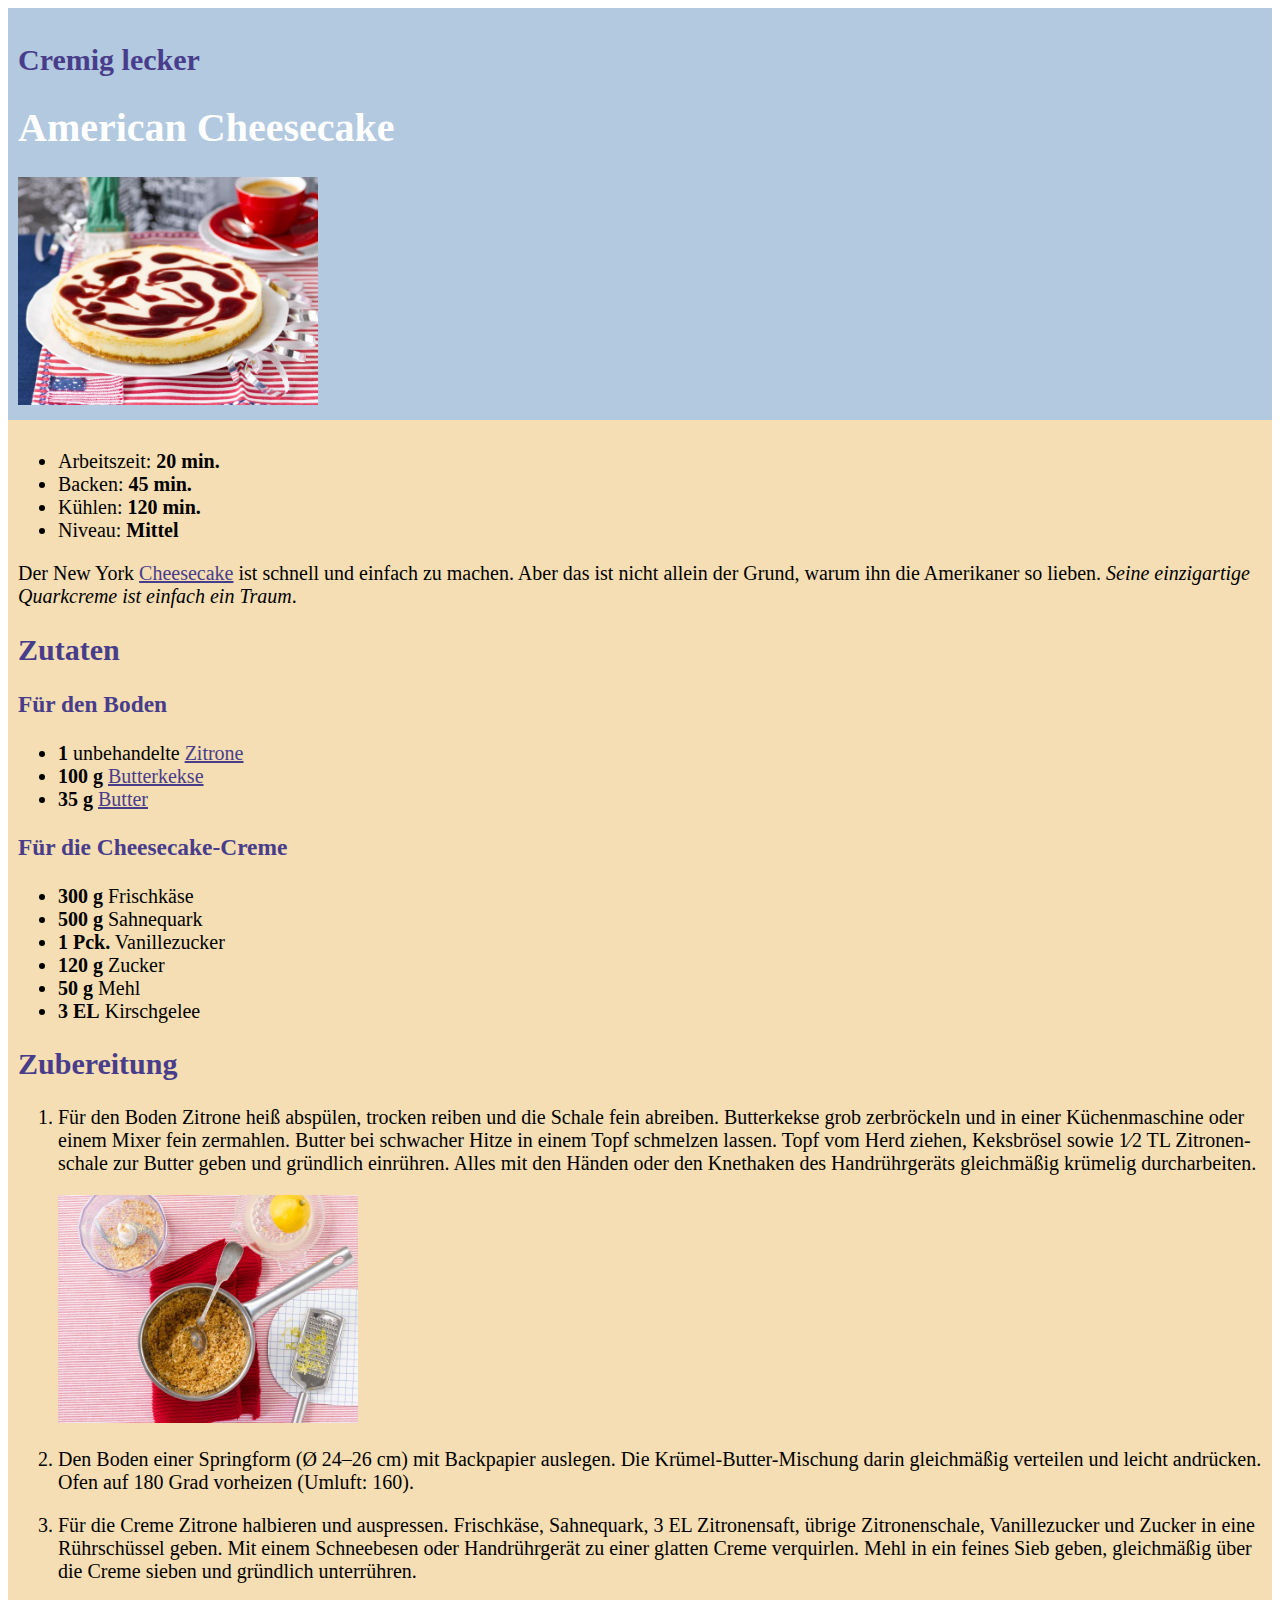
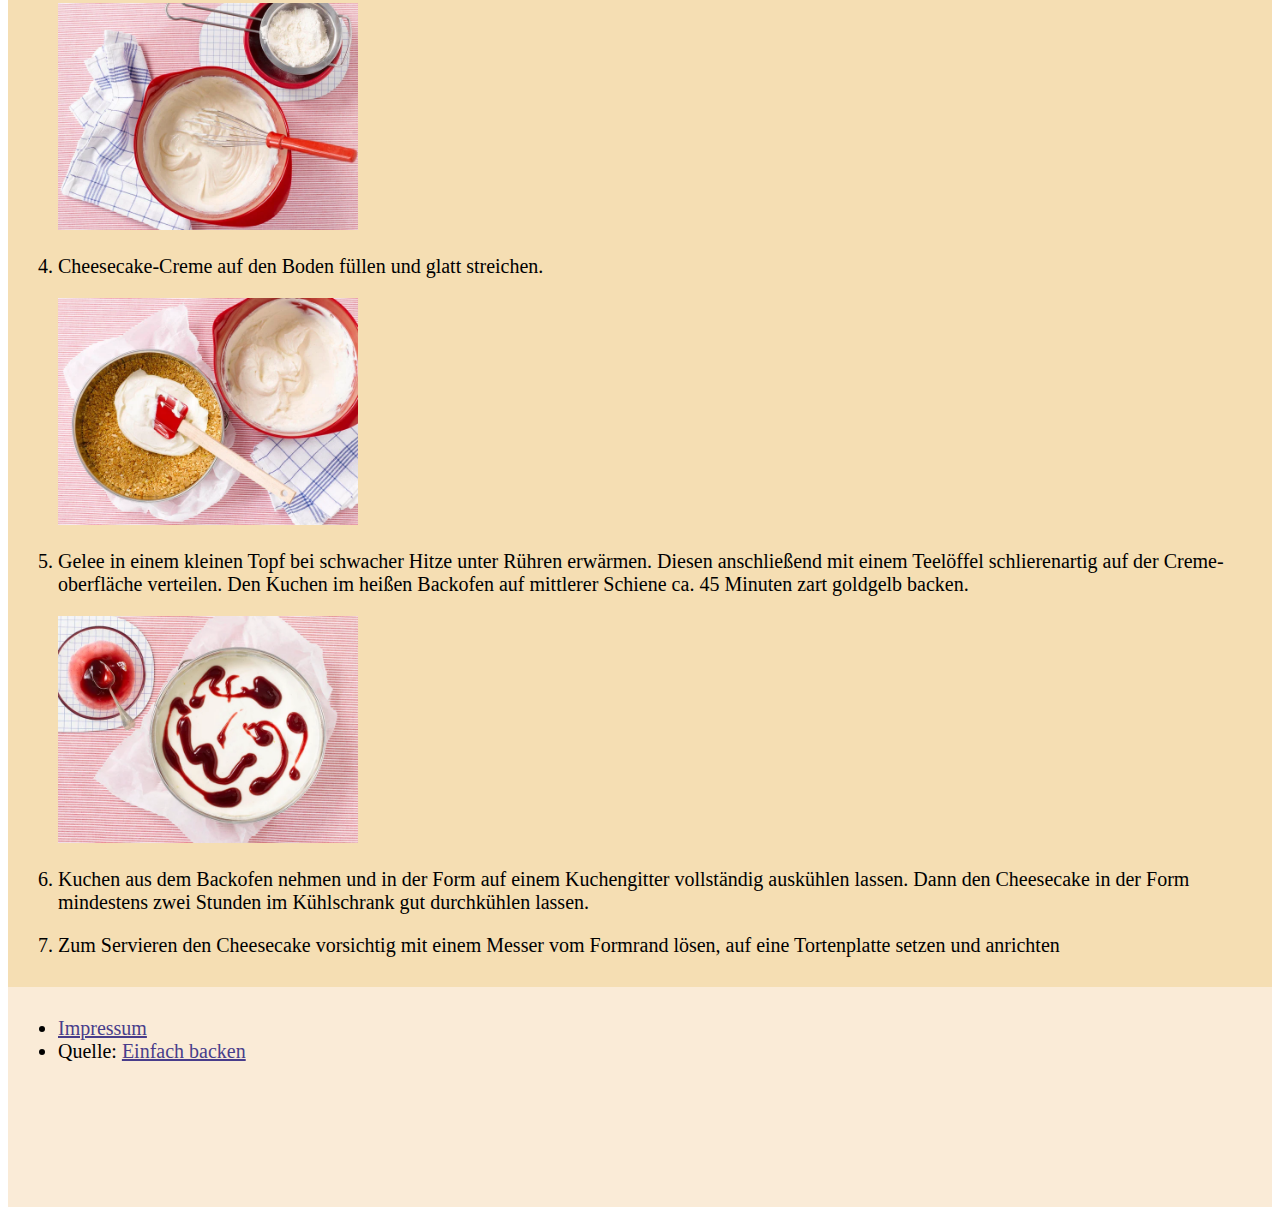
<file: lesson-03/hausaufgabe/index.html>
<!DOCTYPE html>
<html lang="de">
  <head>
    <title>American Cheesecake - so cremig und lecker</title>
    <link rel="stylesheet" href="css/styles.css" />
  </head>
  <body>
    <header>
      <h2>Cremig lecker</h2>
      <h1>American Cheesecake</h1>

      <img
        src="imgs/cake.webp"
        alt="Ein super cremiger Käsekuchen nach New York Cheesecake Art mit einem Kirschgelee-Topping"
      />
    </header>

    <main>
      <ul>
        <li>Arbeitszeit: <strong>20 min.</strong></li>
        <li>Backen: <strong>45 min.</strong></li>
        <li>Kühlen: <strong>120 min.</strong></li>
        <li>Niveau: <strong>Mittel</strong></li>
      </ul>

      <p>
        Der New York
        <a href="https://de.wikipedia.org/wiki/K%C3%A4sekuchen">Cheesecake</a>
        ist schnell und einfach zu machen. Aber das ist nicht allein der Grund,
        warum ihn die Amerikaner so lieben.
        <em>Seine einzigartige Quarkcreme ist einfach ein Traum</em>.
      </p>

      <h2>Zutaten</h2>

      <h3>Für den Boden</h3>
      <ul>
        <li>
          <strong>1</strong> unbehandelte
          <a href="https://de.wikipedia.org/wiki/Zitrone">Zitrone</a>
        </li>
        <li>
          <strong>100 g</strong>
          <a href="https://de.wikipedia.org/wiki/Keks">Butterkekse</a>
        </li>
        <li>
          <strong>35 g</strong>
          <a href="https://de.wikipedia.org/wiki/Butter">Butter</a>
        </li>
      </ul>

      <h3>Für die Cheesecake-Creme</h3>
      <ul>
        <li><strong>300 g</strong> Frischkäse</li>
        <li><strong>500 g</strong> Sahnequark</li>
        <li><strong>1 Pck.</strong> Vanillezucker</li>
        <li><strong>120 g</strong> Zucker</li>
        <li><strong>50 g</strong> Mehl</li>
        <li><strong>3 EL</strong> Kirschgelee</li>
      </ul>

      <h2>Zubereitung</h2>

      <ol>
        <li>
          <p>
            Für den Boden Zitrone heiß abspülen, trocken reiben und die Schale
            fein abreiben. Butterkekse grob zerbröckeln und in einer
            Küchenmaschine oder einem Mixer fein zermahlen. Butter bei schwacher
            Hitze in einem Topf schmelzen lassen. Topf vom Herd ziehen,
            Keksbrösel sowie 1⁄2 TL Zitronen­schale zur Butter geben und
            gründlich ein­rühren. Alles mit den Händen oder den Knethaken des
            Handrührgeräts gleichmäßig krümelig durcharbeiten.
          </p>
          <img
            src="imgs/step1.jpg"
            alt="Gemahlene Butterkekse und eine ausgepresste Zitrone"
          />
        </li>
        <li>
          <p>
            Den Boden einer Springform (Ø 24–26 cm) mit Backpapier auslegen. Die
            Krümel­-Butter­-Mischung darin gleichmäßig verteilen und leicht
            andrücken. Ofen auf 180 Grad vorhei­zen (Umluft: 160).
          </p>
        </li>
        <li>
          <p>
            Für die Creme Zitrone halbieren und aus­pressen. Frischkäse,
            Sahnequark, 3 EL Zitro­nensaft, übrige Zitronenschale, Vanillezucker
            und Zucker in eine Rührschüssel geben. Mit einem Schneebesen oder
            Handrührgerät zu einer glatten Creme verquirlen. Mehl in ein feines
            Sieb geben, gleichmäßig über die Creme sieben und gründlich
            unterrühren.
          </p>
          <img
            src="imgs/step3.webp"
            alt="Cheesecake Creme wird in einer Schüssel angerührt"
          />
        </li>
        <li>
          <p>Cheesecake­-Creme auf den Boden füllen und glatt streichen.</p>
          <img
            src="imgs/step4.webp"
            alt="Creme wird auf den Keksboden in einer Springform gestrichen"
          />
        </li>
        <li>
          <p>
            Gelee in einem kleinen Topf bei schwacher Hitze unter Rühren
            erwärmen. Diesen anschließend mit einem Teelöffel schlierenartig auf
            der Creme­oberfläche verteilen. Den Kuchen im heißen Backofen auf
            mittlerer Schiene ca. 45 Minuten zart goldgelb backen.
          </p>
          <img
            src="imgs/step5.webp"
            alt="Kirschgelee wird auf der Creme mit einem Löffel verteilt"
          />
        </li>
        <li>
          <p>
            Kuchen aus dem Backofen nehmen und in der Form auf einem
            Kuchengitter vollständig auskühlen lassen. Dann den Cheesecake in
            der Form mindestens zwei Stunden im Kühl­schrank gut durchkühlen
            lassen.
          </p>
        </li>
        <li>
          <p>
            Zum Servieren den Cheesecake vorsichtig mit einem Messer vom
            Formrand lösen, auf eine Tortenplatte setzen und anrichten
          </p>
        </li>
      </ol>
    </main>

    <footer>
      <ul>
        <li><a href="impressum.html">Impressum</a></li>
        <li>
          Quelle:
          <a
            href="https://www.einfachbacken.de/rezepte/american-cheesecake-so-cremig-und-lecker "
            >Einfach backen</a
          >
        </li>
      </ul>
    </footer>
  </body>
</html>
</file>
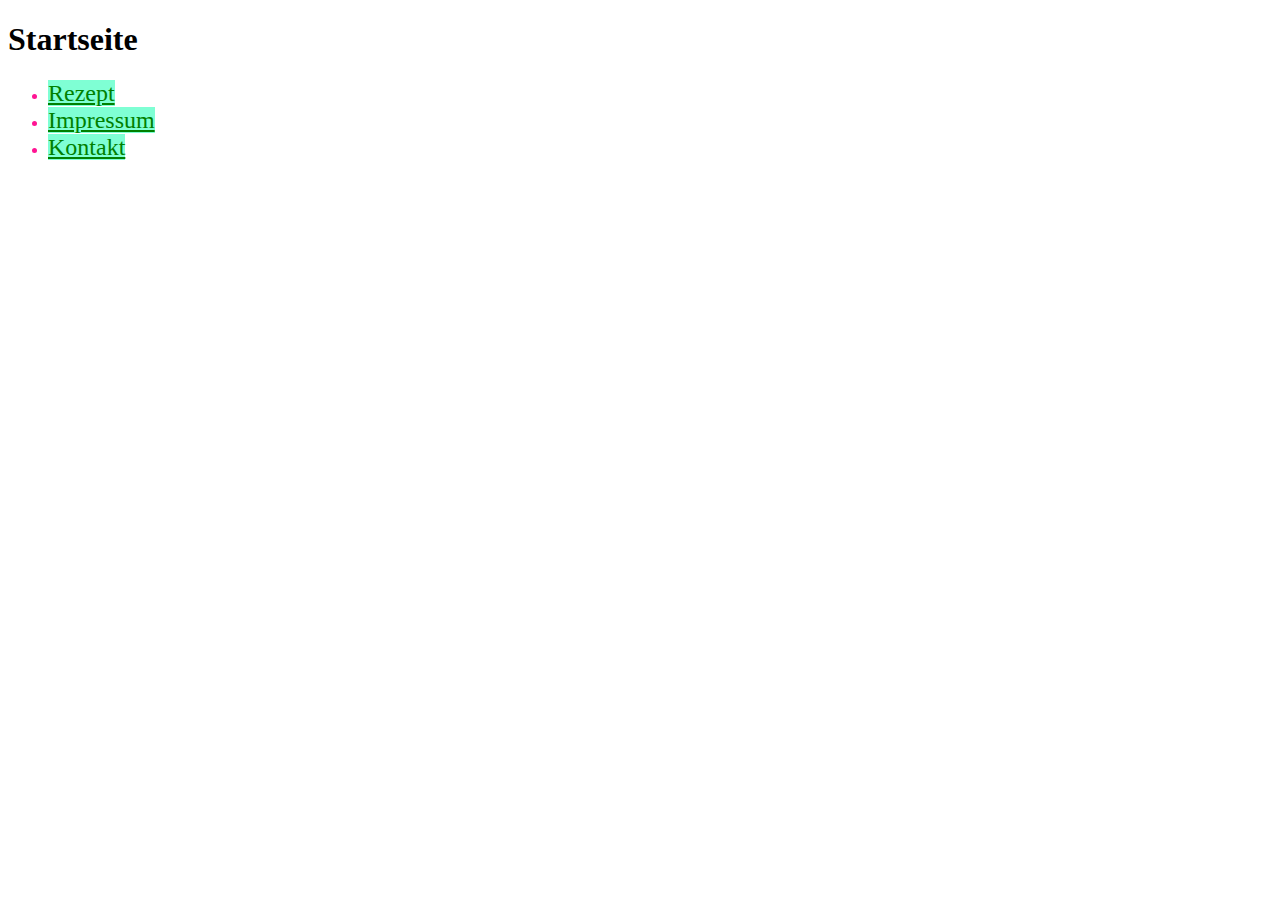
<file: lesson-03/live-coding/index.html>
<!DOCTYPE html>
<html lang="de">
  <head>
    <title>Startseite</title>
    <link rel="stylesheet" href="css/styles.css" />
  </head>

  <body>
    <h1>Startseite</h1>

    <ul>
      <li>
        <a href="recipe.html">Rezept</a>
      </li>
      <li>
        <a href="impressum.html">Impressum</a>
      </li>
      <li>
        <a href="contact.html">Kontakt</a>
      </li>
    </ul>
  </body>
</html>
</file>
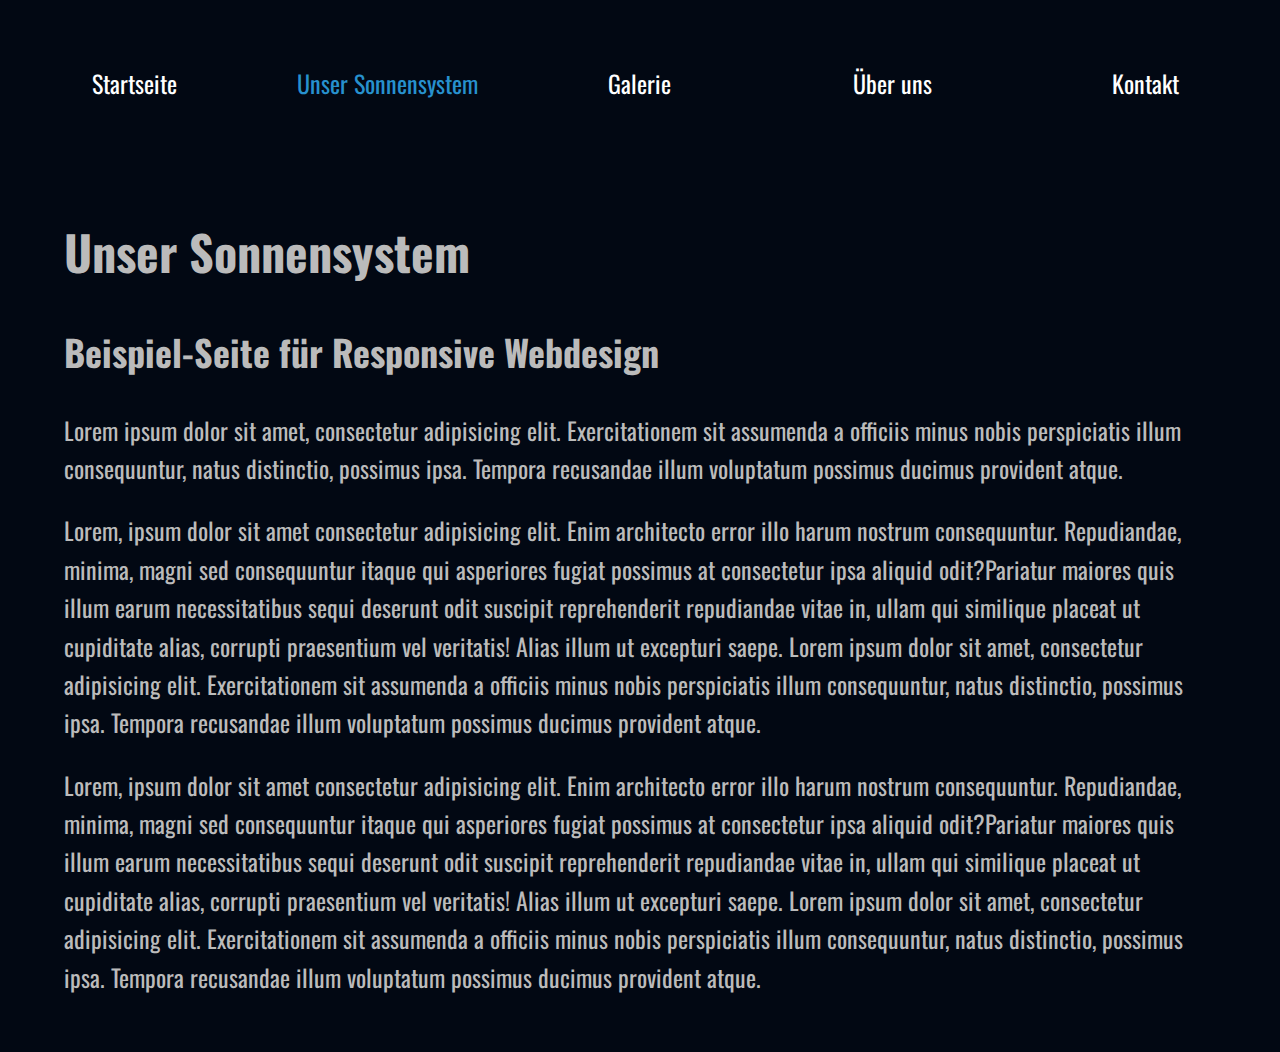
<file: lesson-08/live-coding/index.html>
<!DOCTYPE html>
<html lang="de">
  <head>
    <meta charset="UTF-8" />
    <meta name="viewport" content="width=device-width, initial-scale=1.0" />
    <title>Responsive Webdesign</title>
    <link
      rel="stylesheet"
      href="https://necolas.github.io/normalize.css/8.0.1/normalize.css"
    />
    <link
      href="https://fonts.bunny.net/css2?family=Oswald&display=swap"
      rel="stylesheet"
    />

    <link rel="stylesheet" href="styles.css" />
  </head>
  <body>
    <header>
      <nav>
        <ul>
          <li>Startseite</li>
          <li class="active">Unser Sonnensystem</li>
          <li>Galerie</li>
          <li>Über uns</li>
          <li>Kontakt</li>
        </ul>
      </nav>
    </header>

    <main>
      <h1>Unser Sonnensystem</h1>
      <h2>Beispiel-Seite für Responsive Webdesign</h2>
      <p>
        Lorem ipsum dolor sit amet, consectetur adipisicing elit. Exercitationem
        sit assumenda a officiis minus nobis perspiciatis illum consequuntur,
        natus distinctio, possimus ipsa. Tempora recusandae illum voluptatum
        possimus ducimus provident atque.
      </p>
      <p>
        Lorem, ipsum dolor sit amet consectetur adipisicing elit. Enim
        architecto error illo harum nostrum consequuntur. Repudiandae, minima,
        magni sed consequuntur itaque qui asperiores fugiat possimus at
        consectetur ipsa aliquid odit?Pariatur maiores quis illum earum
        necessitatibus sequi deserunt odit suscipit reprehenderit repudiandae
        vitae in, ullam qui similique placeat ut cupiditate alias, corrupti
        praesentium vel veritatis! Alias illum ut excepturi saepe. Lorem ipsum
        dolor sit amet, consectetur adipisicing elit. Exercitationem sit
        assumenda a officiis minus nobis perspiciatis illum consequuntur, natus
        distinctio, possimus ipsa. Tempora recusandae illum voluptatum possimus
        ducimus provident atque.
      </p>

      <p>
        Lorem, ipsum dolor sit amet consectetur adipisicing elit. Enim
        architecto error illo harum nostrum consequuntur. Repudiandae, minima,
        magni sed consequuntur itaque qui asperiores fugiat possimus at
        consectetur ipsa aliquid odit?Pariatur maiores quis illum earum
        necessitatibus sequi deserunt odit suscipit reprehenderit repudiandae
        vitae in, ullam qui similique placeat ut cupiditate alias, corrupti
        praesentium vel veritatis! Alias illum ut excepturi saepe. Lorem ipsum
        dolor sit amet, consectetur adipisicing elit. Exercitationem sit
        assumenda a officiis minus nobis perspiciatis illum consequuntur, natus
        distinctio, possimus ipsa. Tempora recusandae illum voluptatum possimus
        ducimus provident atque.
      </p>
    </main>
  </body>
</html>
</file>
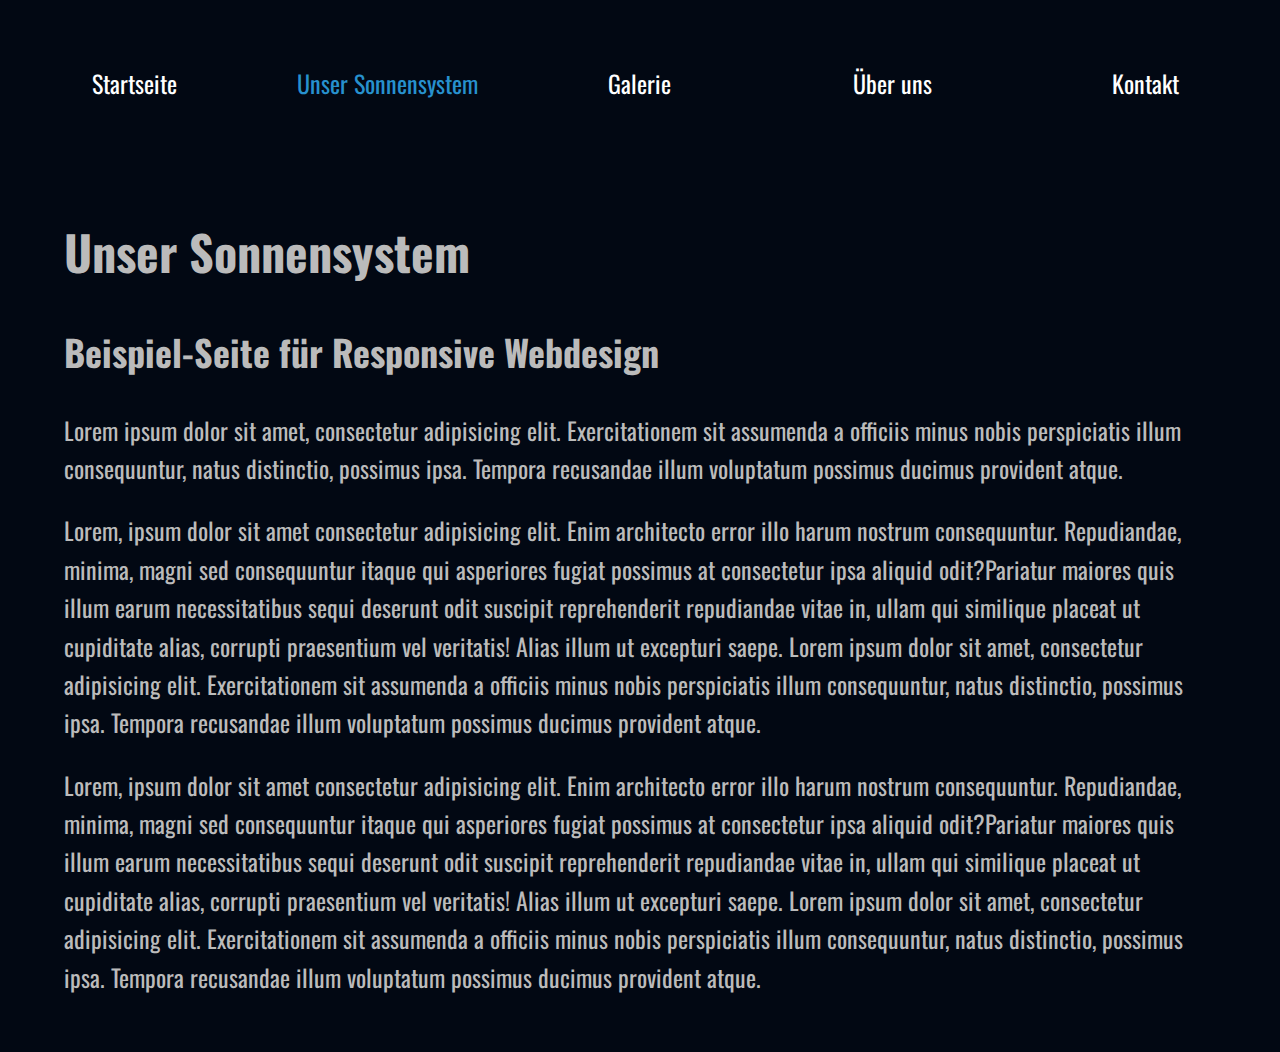
<file: lesson-08/vorlagen/index.html>
<!DOCTYPE html>
<html lang="de">
  <head>
    <meta charset="UTF-8" />

    <!-- wird benötigt, da dieses Tag die Breite unserer Seite auf die Breite des Gerätes setzt -->
    <meta name="viewport" content="width=device-width, initial-scale=1.0" />

    <title>Responsive Webdesign</title>
    <link
      rel="stylesheet"
      href="https://necolas.github.io/normalize.css/8.0.1/normalize.css"
    />
    <link
      href="https://fonts.bunny.net/css?family=Oswald&display=swap"
      rel="stylesheet"
    />

    <link rel="stylesheet" href="styles.css" />
  </head>
  <body>
    <header>
      <nav>
        <ul>
          <li>Startseite</li>
          <li class="active">Unser Sonnensystem</li>
          <li>Galerie</li>
          <li>Über uns</li>
          <li>Kontakt</li>
        </ul>
      </nav>
    </header>

    <main>
      <h1>Unser Sonnensystem</h1>
      <h2>Beispiel-Seite für Responsive Webdesign</h2>
      <p>
        Lorem ipsum dolor sit amet, consectetur adipisicing elit. Exercitationem
        sit assumenda a officiis minus nobis perspiciatis illum consequuntur,
        natus distinctio, possimus ipsa. Tempora recusandae illum voluptatum
        possimus ducimus provident atque.
      </p>
      <p>
        Lorem, ipsum dolor sit amet consectetur adipisicing elit. Enim
        architecto error illo harum nostrum consequuntur. Repudiandae, minima,
        magni sed consequuntur itaque qui asperiores fugiat possimus at
        consectetur ipsa aliquid odit?Pariatur maiores quis illum earum
        necessitatibus sequi deserunt odit suscipit reprehenderit repudiandae
        vitae in, ullam qui similique placeat ut cupiditate alias, corrupti
        praesentium vel veritatis! Alias illum ut excepturi saepe. Lorem ipsum
        dolor sit amet, consectetur adipisicing elit. Exercitationem sit
        assumenda a officiis minus nobis perspiciatis illum consequuntur, natus
        distinctio, possimus ipsa. Tempora recusandae illum voluptatum possimus
        ducimus provident atque.
      </p>

      <p>
        Lorem, ipsum dolor sit amet consectetur adipisicing elit. Enim
        architecto error illo harum nostrum consequuntur. Repudiandae, minima,
        magni sed consequuntur itaque qui asperiores fugiat possimus at
        consectetur ipsa aliquid odit?Pariatur maiores quis illum earum
        necessitatibus sequi deserunt odit suscipit reprehenderit repudiandae
        vitae in, ullam qui similique placeat ut cupiditate alias, corrupti
        praesentium vel veritatis! Alias illum ut excepturi saepe. Lorem ipsum
        dolor sit amet, consectetur adipisicing elit. Exercitationem sit
        assumenda a officiis minus nobis perspiciatis illum consequuntur, natus
        distinctio, possimus ipsa. Tempora recusandae illum voluptatum possimus
        ducimus provident atque.
      </p>
    </main>
  </body>
</html>
</file>
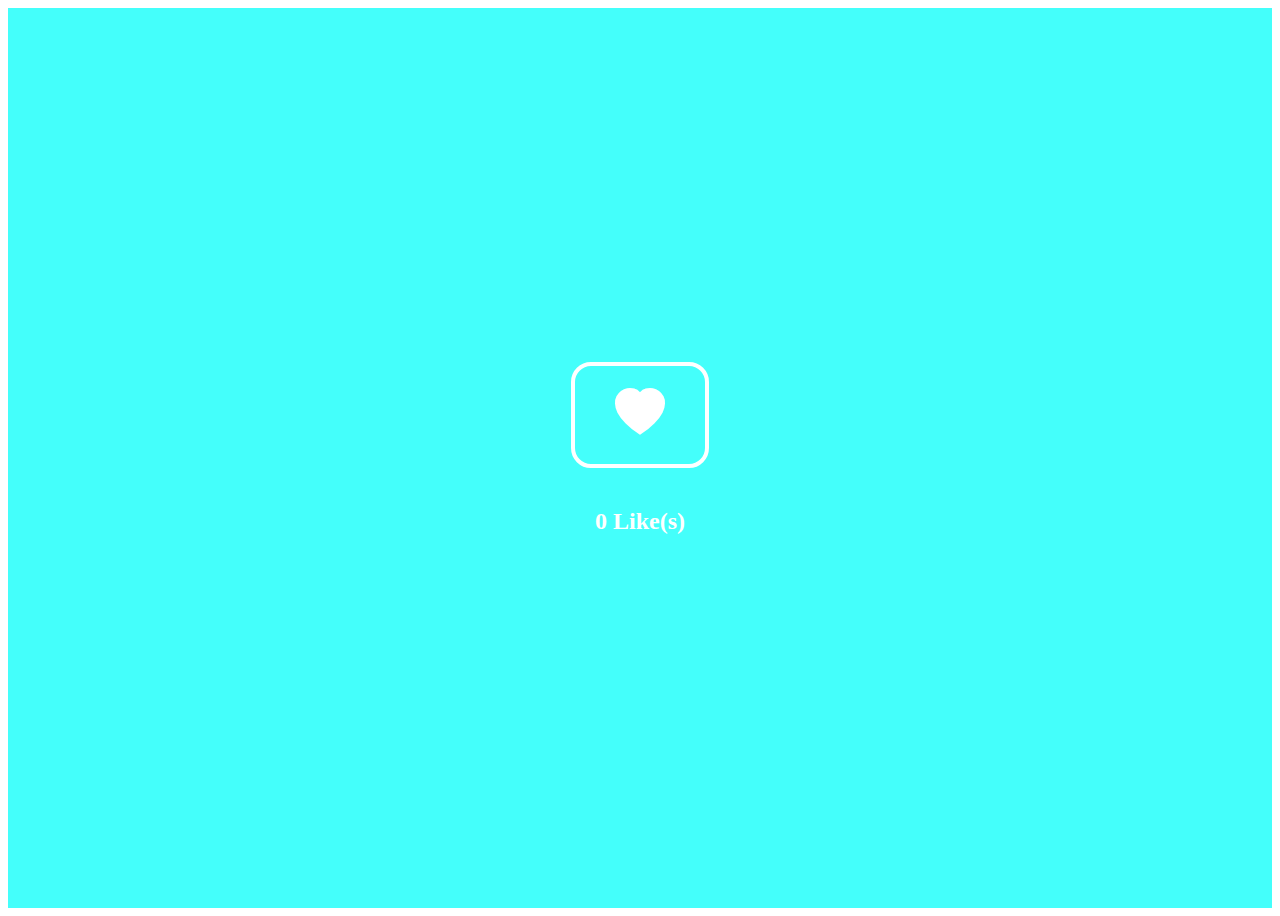
<file: lesson-10/live-coding/index.html>
<!DOCTYPE html>
<html lang="en">
  <head>
    <meta charset="UTF-8" />
    <meta name="viewport" content="width=device-width, initial-scale=1.0" />
    <title>Herzen</title>

    <link
      rel="stylesheet"
      href="https://necolas.github.io/normalize.css/8.0.1/normalize.css"
    />
    <link rel="preconnect" href="https://fonts.bunny.net" />
    <link
      href="https://fonts.bunny.net/css?family=baloo-chettan-2:700"
      rel="stylesheet"
    />
    <link
      rel="stylesheet"
      href="https://cdn.jsdelivr.net/npm/bootstrap-icons@1.10.5/font/bootstrap-icons.css"
    />

    <link rel="stylesheet" href="styles.css" />
    <script src="functions.js"></script>
  </head>
  <body>
    <div class="main">
      <button onclick="like()">
        <i class="bi bi-heart-fill"></i>
      </button>

      <h2><span id="likeCount">0</span> Like(s)</h2>
    </div>
  </body>
</html>
</file>
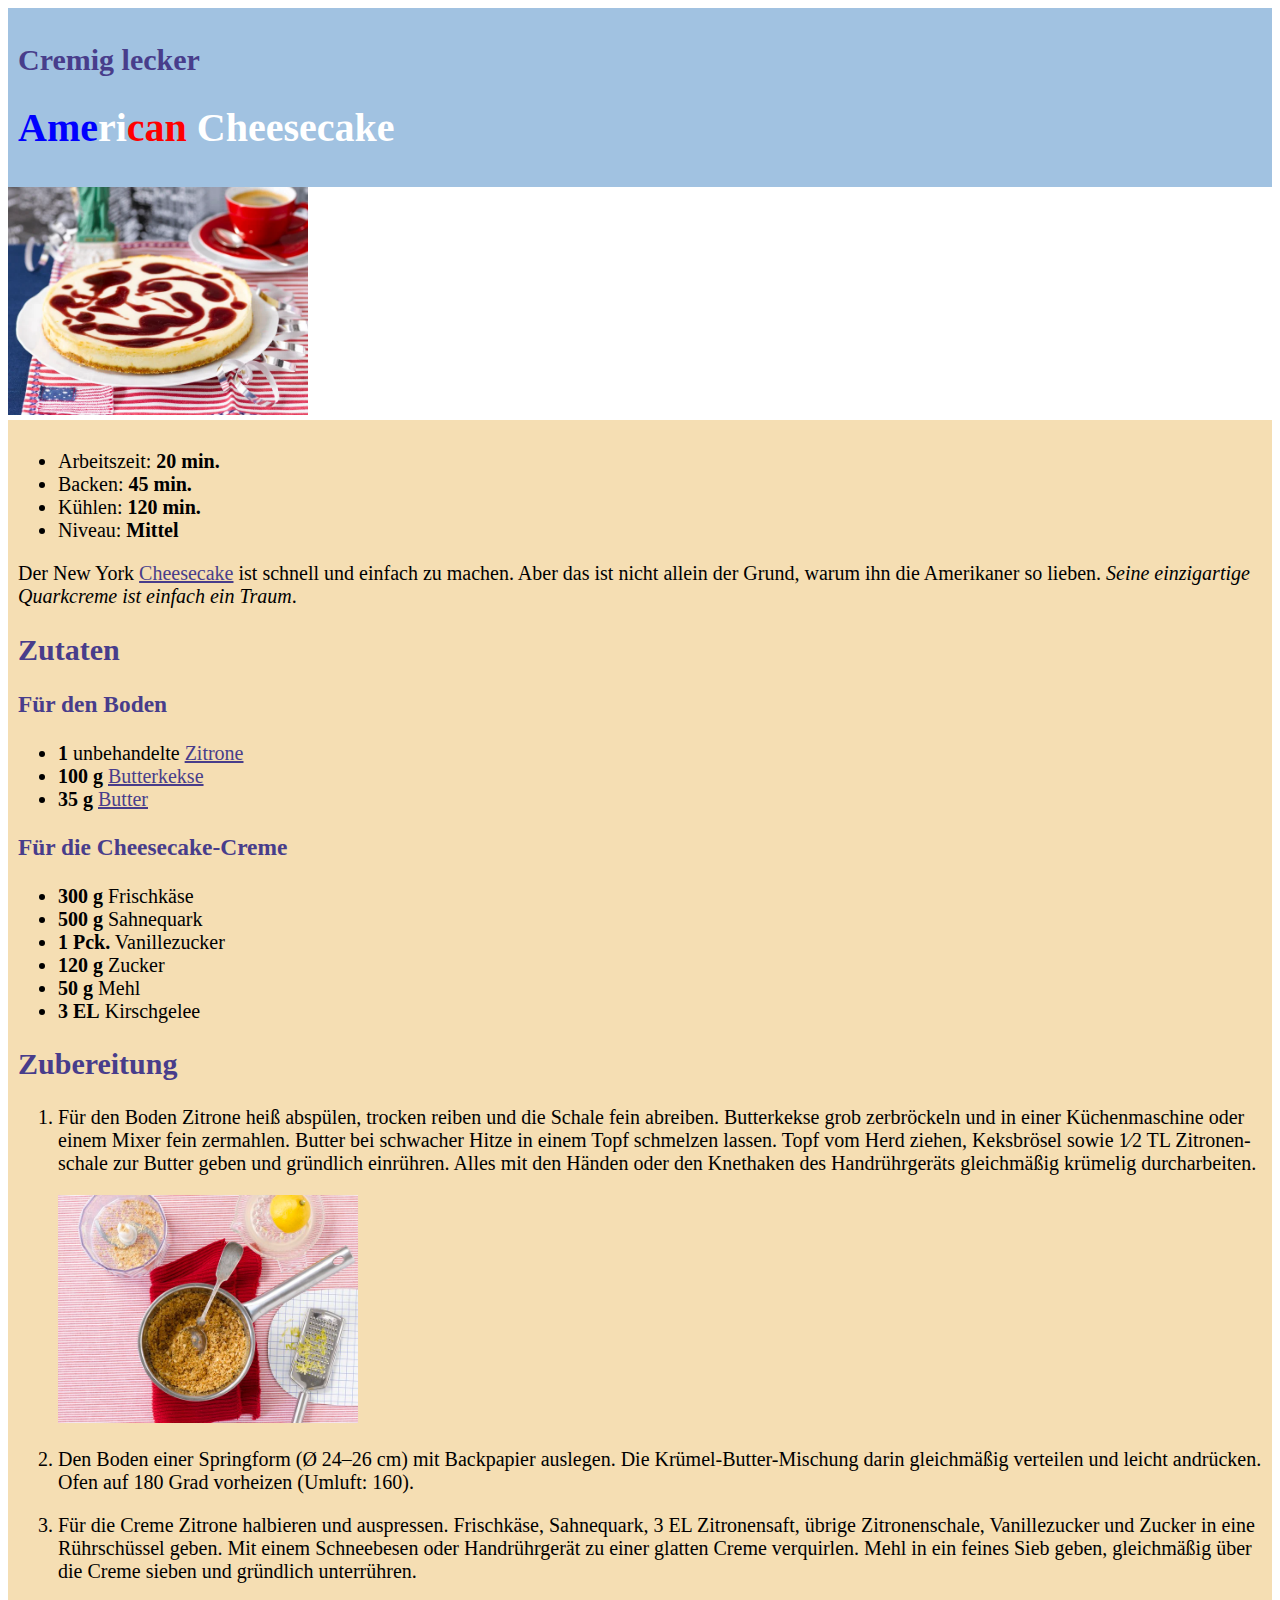
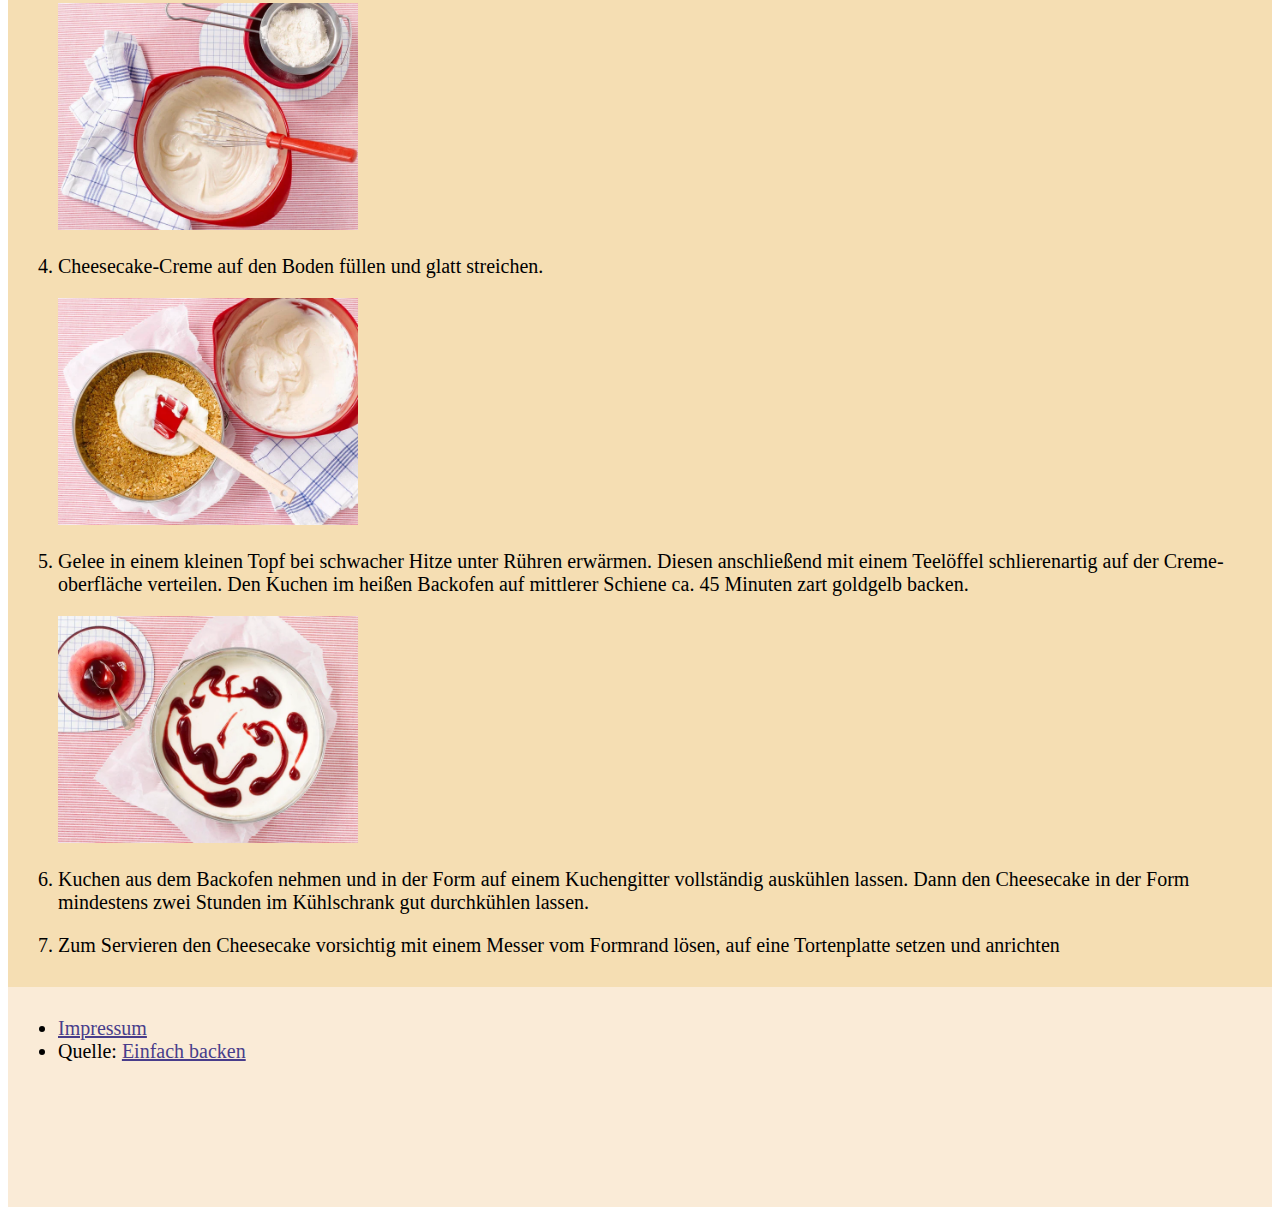
<file: lesson-04/live-coding/rezept/index.html>
<!DOCTYPE html>
<html lang="de">
  <head>
    <title>American Cheesecake - so cremig und lecker</title>
    <link rel="stylesheet" href="css/styles.css" />
  </head>
  <body>
    <header>
      <h2>Cremig lecker</h2>
      <h1><span class="blue">Ame</span><span class="white">ri</span><span class="rot">can</span> Cheesecake</h1>
    </header>

    <img
        src="imgs/cake.webp"
        alt="Ein super cremiger Käsekuchen nach New York Cheesecake Art mit einem Kirschgelee-Topping"
      />

    <main>
      <ul>
        <li>Arbeitszeit: <strong>20 min.</strong></li>
        <li>Backen: <strong>45 min.</strong></li>
        <li>Kühlen: <strong>120 min.</strong></li>
        <li>Niveau: <strong>Mittel</strong></li>
      </ul>

      <p>
        Der New York
        <a href="https://de.wikipedia.org/wiki/K%C3%A4sekuchen">Cheesecake</a>
        ist schnell und einfach zu machen. Aber das ist nicht allein der Grund,
        warum ihn die Amerikaner so lieben.
        <em>Seine einzigartige Quarkcreme ist einfach ein Traum</em>.
      </p>

      <h2>Zutaten</h2>

      <h3>Für den Boden</h3>
      <ul>
        <li>
          <strong>1</strong> unbehandelte
          <a href="https://de.wikipedia.org/wiki/Zitrone">Zitrone</a>
        </li>
        <li>
          <strong>100 g</strong>
          <a href="https://de.wikipedia.org/wiki/Keks">Butterkekse</a>
        </li>
        <li>
          <strong>35 g</strong>
          <a href="https://de.wikipedia.org/wiki/Butter">Butter</a>
        </li>
      </ul>

      <h3>Für die Cheesecake-Creme</h3>
      <ul>
        <li><strong>300 g</strong> Frischkäse</li>
        <li><strong>500 g</strong> Sahnequark</li>
        <li><strong>1 Pck.</strong> Vanillezucker</li>
        <li><strong>120 g</strong> Zucker</li>
        <li><strong>50 g</strong> Mehl</li>
        <li><strong>3 EL</strong> Kirschgelee</li>
      </ul>

      <h2>Zubereitung</h2>

      <ol>
        <li>
          <p>
            Für den Boden Zitrone heiß abspülen, trocken reiben und die Schale
            fein abreiben. Butterkekse grob zerbröckeln und in einer
            Küchenmaschine oder einem Mixer fein zermahlen. Butter bei schwacher
            Hitze in einem Topf schmelzen lassen. Topf vom Herd ziehen,
            Keksbrösel sowie 1⁄2 TL Zitronen­schale zur Butter geben und
            gründlich ein­rühren. Alles mit den Händen oder den Knethaken des
            Handrührgeräts gleichmäßig krümelig durcharbeiten.
          </p>
          <img
            src="imgs/step1.jpg"
            alt="Gemahlene Butterkekse und eine ausgepresste Zitrone"
          />
        </li>
        <li>
          <p>
            Den Boden einer Springform (Ø 24–26 cm) mit Backpapier auslegen. Die
            Krümel­-Butter­-Mischung darin gleichmäßig verteilen und leicht
            andrücken. Ofen auf 180 Grad vorhei­zen (Umluft: 160).
          </p>
        </li>
        <li>
          <p>
            Für die Creme Zitrone halbieren und aus­pressen. Frischkäse,
            Sahnequark, 3 EL Zitro­nensaft, übrige Zitronenschale, Vanillezucker
            und Zucker in eine Rührschüssel geben. Mit einem Schneebesen oder
            Handrührgerät zu einer glatten Creme verquirlen. Mehl in ein feines
            Sieb geben, gleichmäßig über die Creme sieben und gründlich
            unterrühren.
          </p>
          <img
            src="imgs/step3.webp"
            alt="Cheesecake Creme wird in einer Schüssel angerührt"
          />
        </li>
        <li>
          <p>Cheesecake­-Creme auf den Boden füllen und glatt streichen.</p>
          <img
            src="imgs/step4.webp"
            alt="Creme wird auf den Keksboden in einer Springform gestrichen"
          />
        </li>
        <li>
          <p>
            Gelee in einem kleinen Topf bei schwacher Hitze unter Rühren
            erwärmen. Diesen anschließend mit einem Teelöffel schlierenartig auf
            der Creme­oberfläche verteilen. Den Kuchen im heißen Backofen auf
            mittlerer Schiene ca. 45 Minuten zart goldgelb backen.
          </p>
          <img
            src="imgs/step5.webp"
            alt="Kirschgelee wird auf der Creme mit einem Löffel verteilt"
          />
        </li>
        <li>
          <p>
            Kuchen aus dem Backofen nehmen und in der Form auf einem
            Kuchengitter vollständig auskühlen lassen. Dann den Cheesecake in
            der Form mindestens zwei Stunden im Kühl­schrank gut durchkühlen
            lassen.
          </p>
        </li>
        <li>
          <p>
            Zum Servieren den Cheesecake vorsichtig mit einem Messer vom
            Formrand lösen, auf eine Tortenplatte setzen und anrichten
          </p>
        </li>
      </ol>
    </main>

    <footer>
      <ul>
        <li><a href="impressum.html">Impressum</a></li>
        <li>
          Quelle:
          <a
            href="https://www.einfachbacken.de/rezepte/american-cheesecake-so-cremig-und-lecker "
            >Einfach backen</a
          >
        </li>
      </ul>
    </footer>
  </body>
</html>
</file>
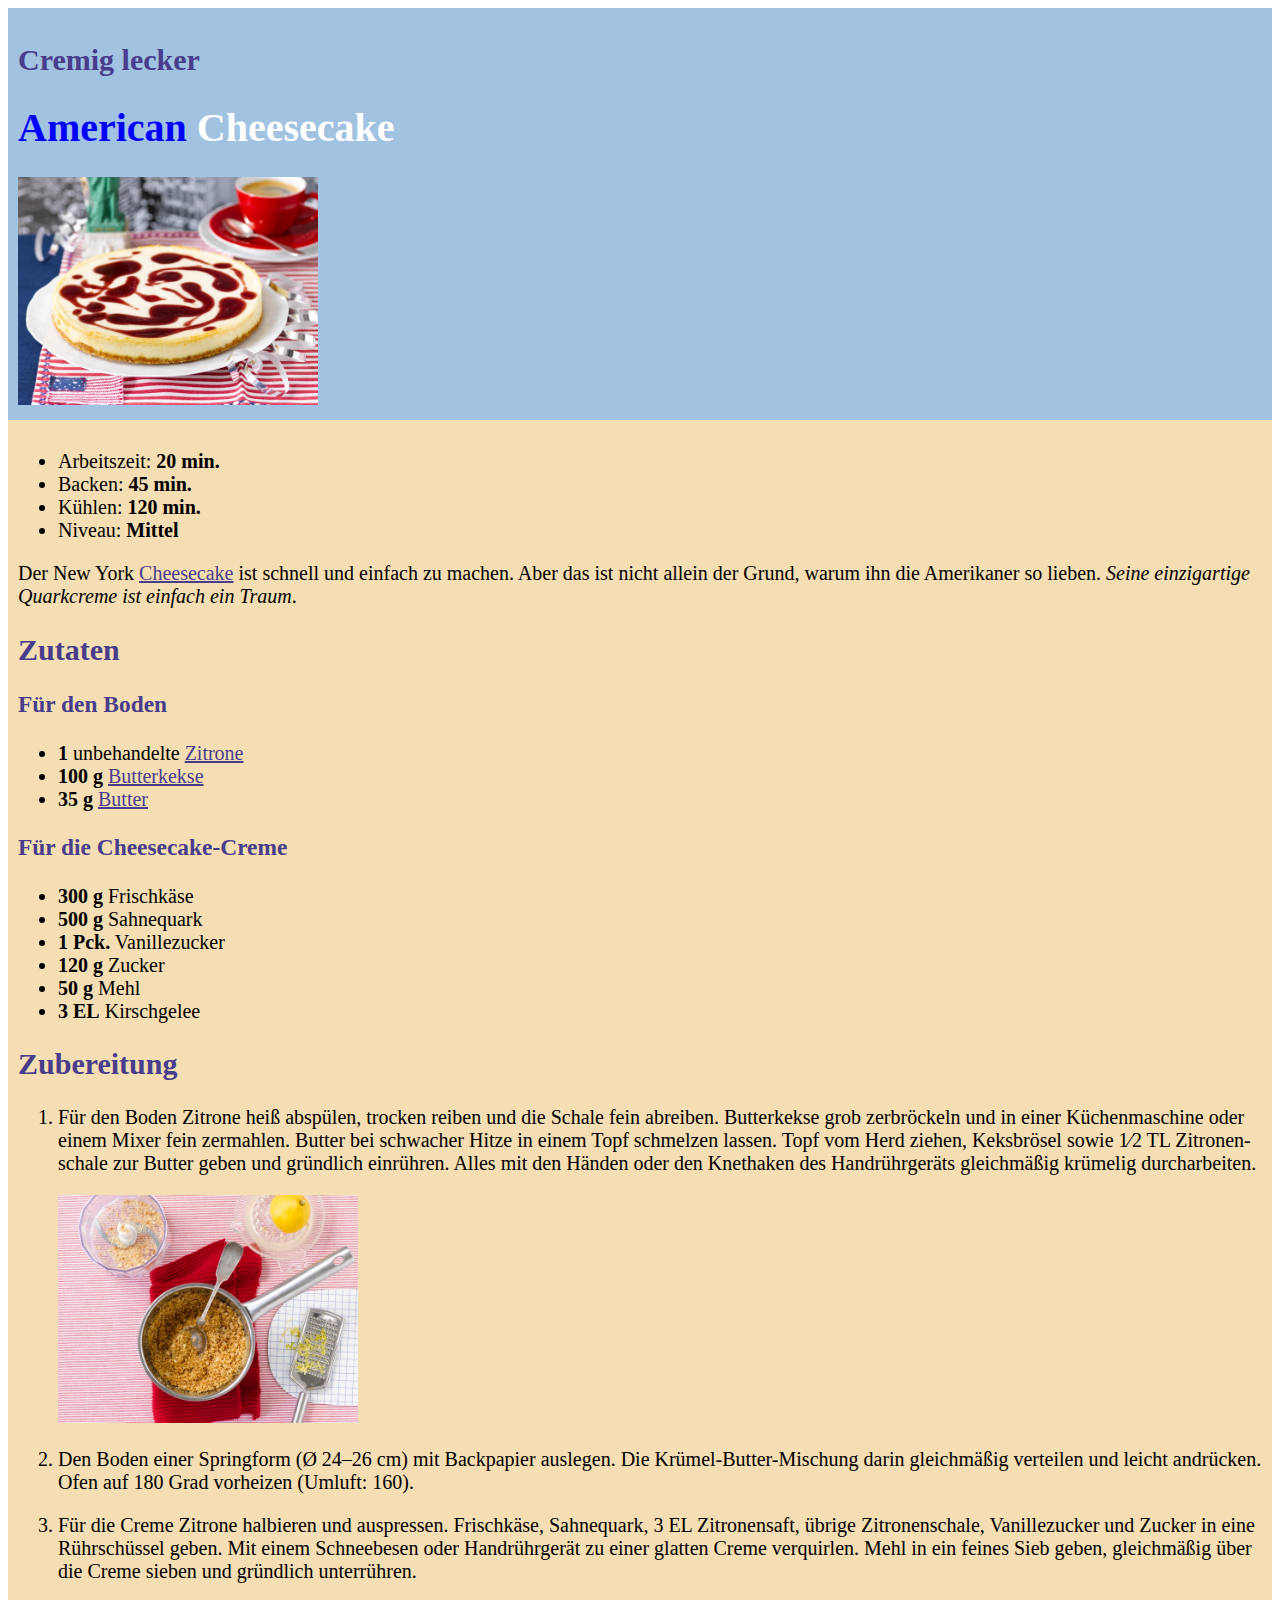
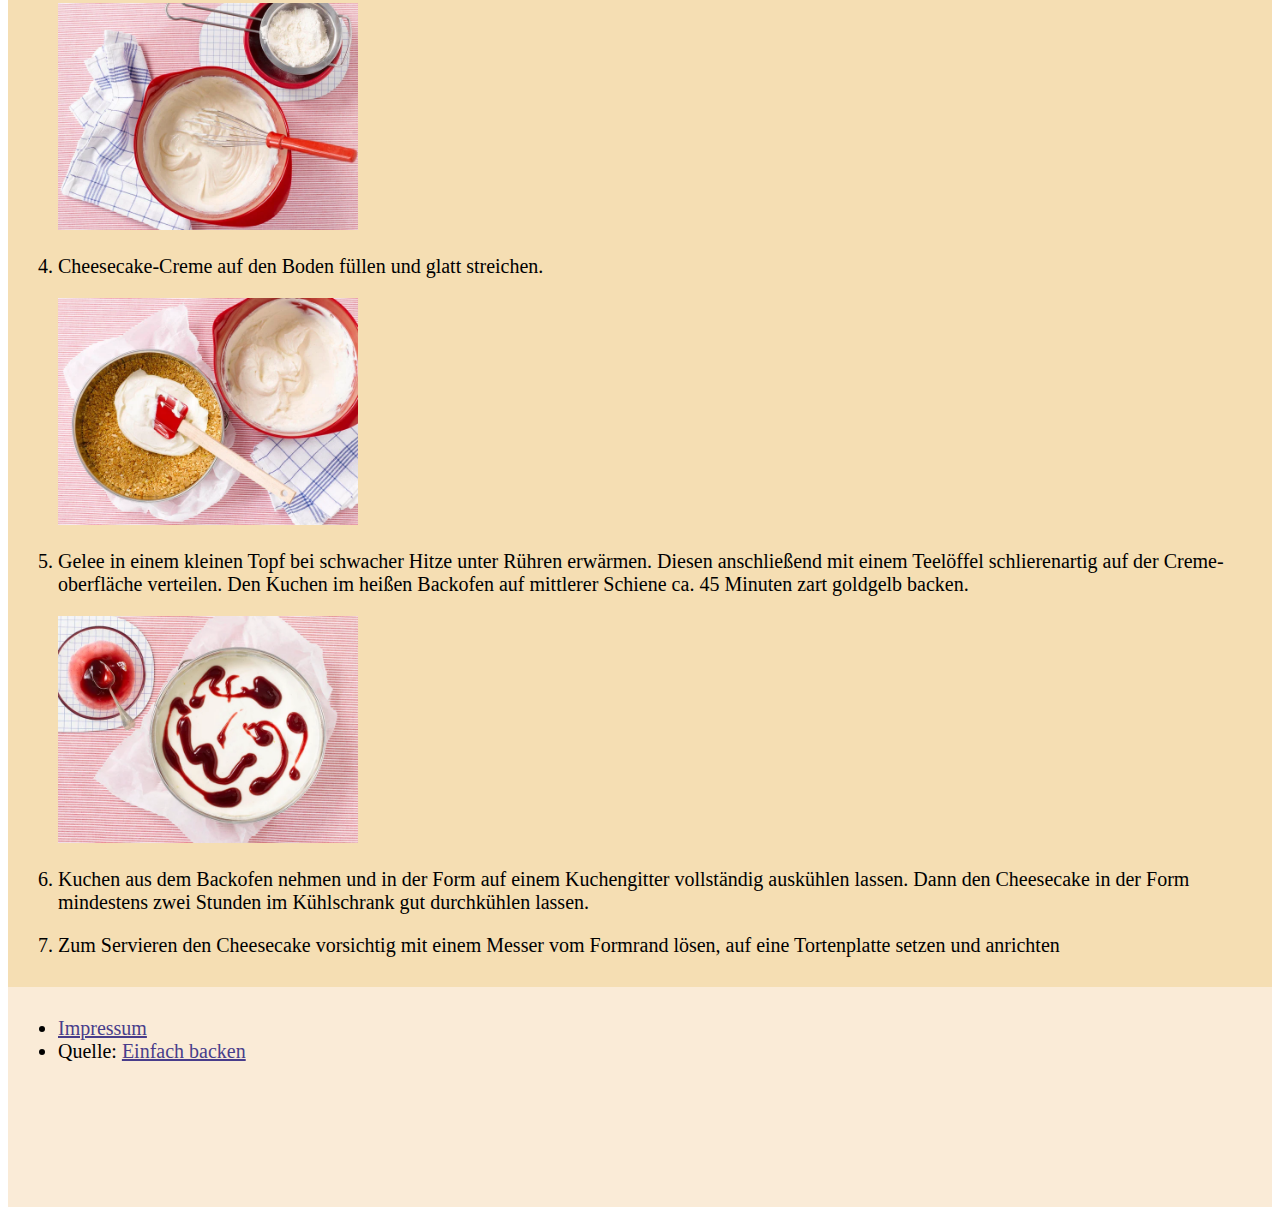
<file: lesson-04/start/rezept/index.html>
<!DOCTYPE html>
<html lang="de">
  <head>
    <title>American Cheesecake - so cremig und lecker</title>
    <link rel="stylesheet" href="css/styles.css" />
  </head>
  <body>
    <header>
      <h2>Cremig lecker</h2>
      <h1><span>Ame</span><span>ri</span><span>can</span> Cheesecake</h1>

      <img
        src="imgs/cake.webp"
        alt="Ein super cremiger Käsekuchen nach New York Cheesecake Art mit einem Kirschgelee-Topping"
      />
    </header>

    <main>
      <ul>
        <li>Arbeitszeit: <strong>20 min.</strong></li>
        <li>Backen: <strong>45 min.</strong></li>
        <li>Kühlen: <strong>120 min.</strong></li>
        <li>Niveau: <strong>Mittel</strong></li>
      </ul>

      <p>
        Der New York
        <a href="https://de.wikipedia.org/wiki/K%C3%A4sekuchen">Cheesecake</a>
        ist schnell und einfach zu machen. Aber das ist nicht allein der Grund,
        warum ihn die Amerikaner so lieben.
        <em>Seine einzigartige Quarkcreme ist einfach ein Traum</em>.
      </p>

      <h2>Zutaten</h2>

      <h3>Für den Boden</h3>
      <ul>
        <li>
          <strong>1</strong> unbehandelte
          <a href="https://de.wikipedia.org/wiki/Zitrone">Zitrone</a>
        </li>
        <li>
          <strong>100 g</strong>
          <a href="https://de.wikipedia.org/wiki/Keks">Butterkekse</a>
        </li>
        <li>
          <strong>35 g</strong>
          <a href="https://de.wikipedia.org/wiki/Butter">Butter</a>
        </li>
      </ul>

      <h3>Für die Cheesecake-Creme</h3>
      <ul>
        <li><strong>300 g</strong> Frischkäse</li>
        <li><strong>500 g</strong> Sahnequark</li>
        <li><strong>1 Pck.</strong> Vanillezucker</li>
        <li><strong>120 g</strong> Zucker</li>
        <li><strong>50 g</strong> Mehl</li>
        <li><strong>3 EL</strong> Kirschgelee</li>
      </ul>

      <h2>Zubereitung</h2>

      <ol>
        <li>
          <p>
            Für den Boden Zitrone heiß abspülen, trocken reiben und die Schale
            fein abreiben. Butterkekse grob zerbröckeln und in einer
            Küchenmaschine oder einem Mixer fein zermahlen. Butter bei schwacher
            Hitze in einem Topf schmelzen lassen. Topf vom Herd ziehen,
            Keksbrösel sowie 1⁄2 TL Zitronen­schale zur Butter geben und
            gründlich ein­rühren. Alles mit den Händen oder den Knethaken des
            Handrührgeräts gleichmäßig krümelig durcharbeiten.
          </p>
          <img
            src="imgs/step1.jpg"
            alt="Gemahlene Butterkekse und eine ausgepresste Zitrone"
          />
        </li>
        <li>
          <p>
            Den Boden einer Springform (Ø 24–26 cm) mit Backpapier auslegen. Die
            Krümel­-Butter­-Mischung darin gleichmäßig verteilen und leicht
            andrücken. Ofen auf 180 Grad vorhei­zen (Umluft: 160).
          </p>
        </li>
        <li>
          <p>
            Für die Creme Zitrone halbieren und aus­pressen. Frischkäse,
            Sahnequark, 3 EL Zitro­nensaft, übrige Zitronenschale, Vanillezucker
            und Zucker in eine Rührschüssel geben. Mit einem Schneebesen oder
            Handrührgerät zu einer glatten Creme verquirlen. Mehl in ein feines
            Sieb geben, gleichmäßig über die Creme sieben und gründlich
            unterrühren.
          </p>
          <img
            src="imgs/step3.webp"
            alt="Cheesecake Creme wird in einer Schüssel angerührt"
          />
        </li>
        <li>
          <p>Cheesecake­-Creme auf den Boden füllen und glatt streichen.</p>
          <img
            src="imgs/step4.webp"
            alt="Creme wird auf den Keksboden in einer Springform gestrichen"
          />
        </li>
        <li>
          <p>
            Gelee in einem kleinen Topf bei schwacher Hitze unter Rühren
            erwärmen. Diesen anschließend mit einem Teelöffel schlierenartig auf
            der Creme­oberfläche verteilen. Den Kuchen im heißen Backofen auf
            mittlerer Schiene ca. 45 Minuten zart goldgelb backen.
          </p>
          <img
            src="imgs/step5.webp"
            alt="Kirschgelee wird auf der Creme mit einem Löffel verteilt"
          />
        </li>
        <li>
          <p>
            Kuchen aus dem Backofen nehmen und in der Form auf einem
            Kuchengitter vollständig auskühlen lassen. Dann den Cheesecake in
            der Form mindestens zwei Stunden im Kühl­schrank gut durchkühlen
            lassen.
          </p>
        </li>
        <li>
          <p>
            Zum Servieren den Cheesecake vorsichtig mit einem Messer vom
            Formrand lösen, auf eine Tortenplatte setzen und anrichten
          </p>
        </li>
      </ol>
    </main>

    <footer>
      <ul>
        <li><a href="impressum.html">Impressum</a></li>
        <li>
          Quelle:
          <a
            href="https://www.einfachbacken.de/rezepte/american-cheesecake-so-cremig-und-lecker "
            >Einfach backen</a
          >
        </li>
      </ul>
    </footer>
  </body>
</html>
</file>
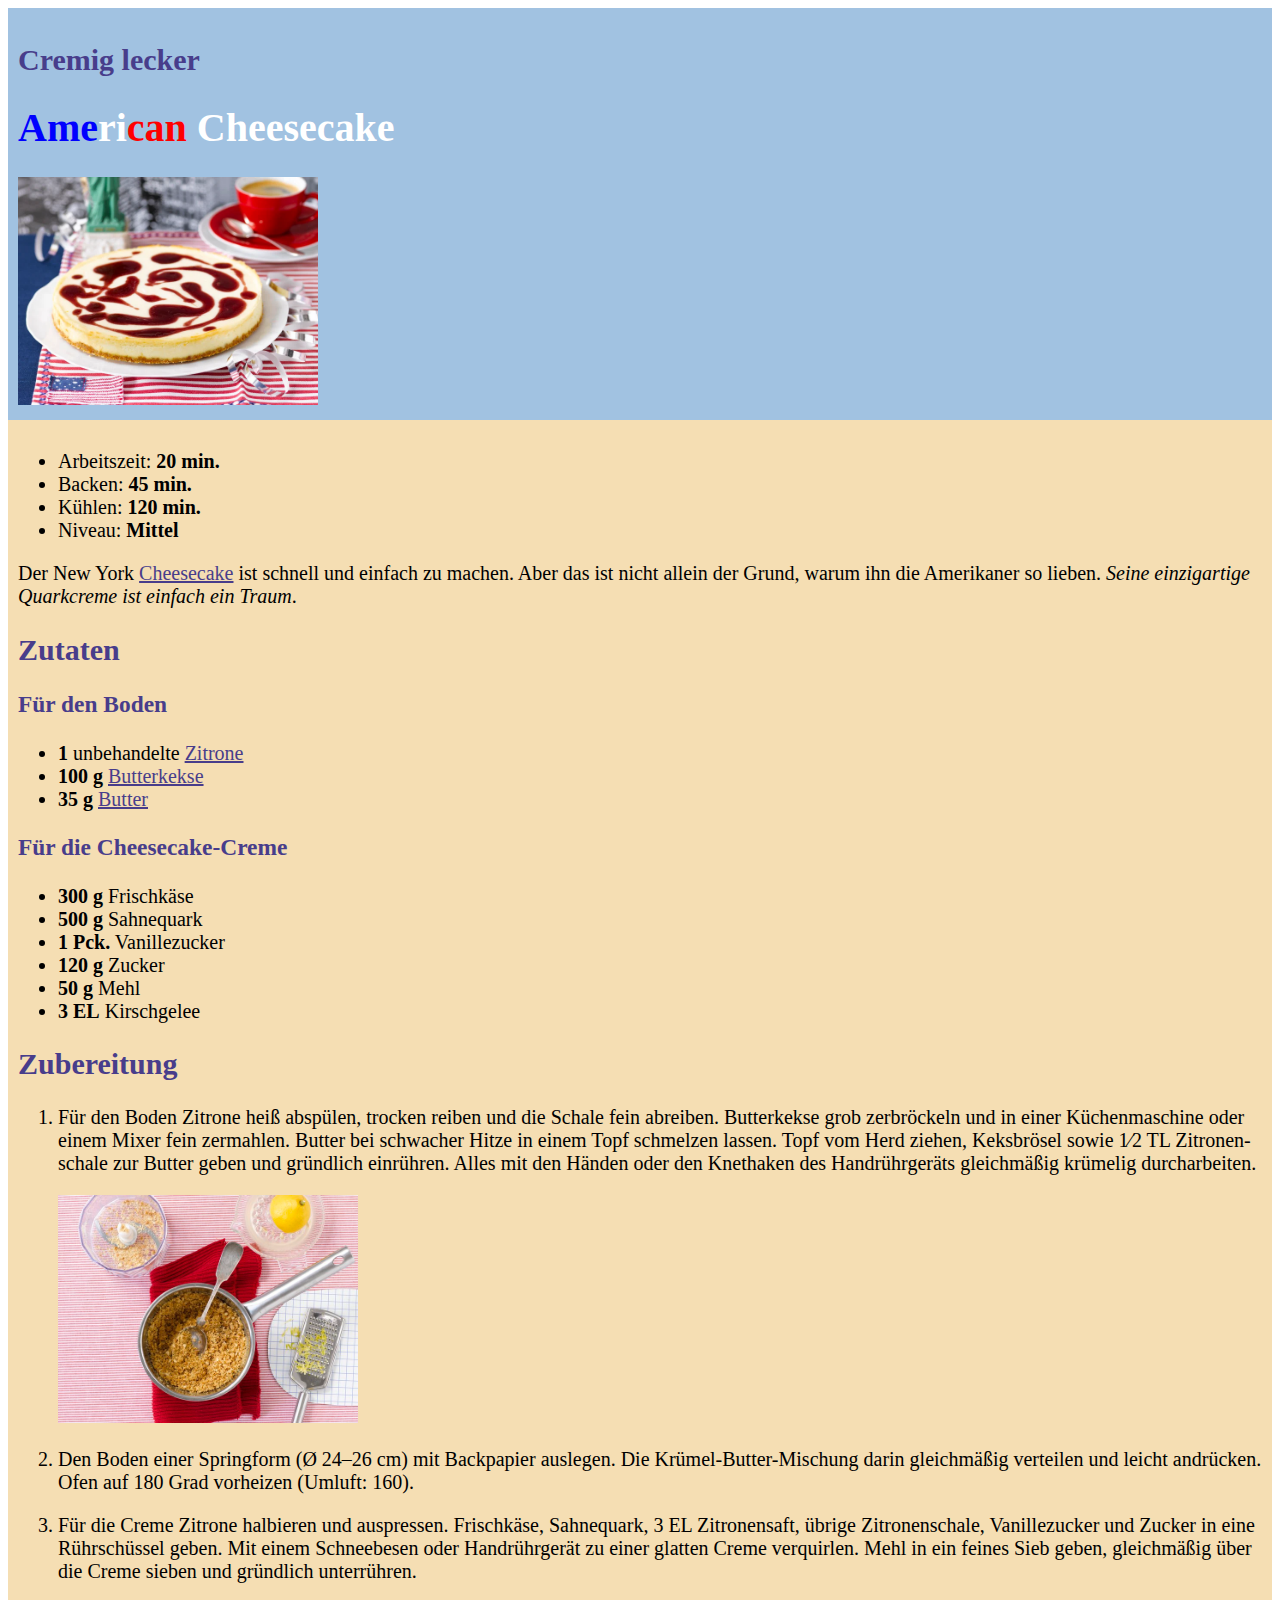
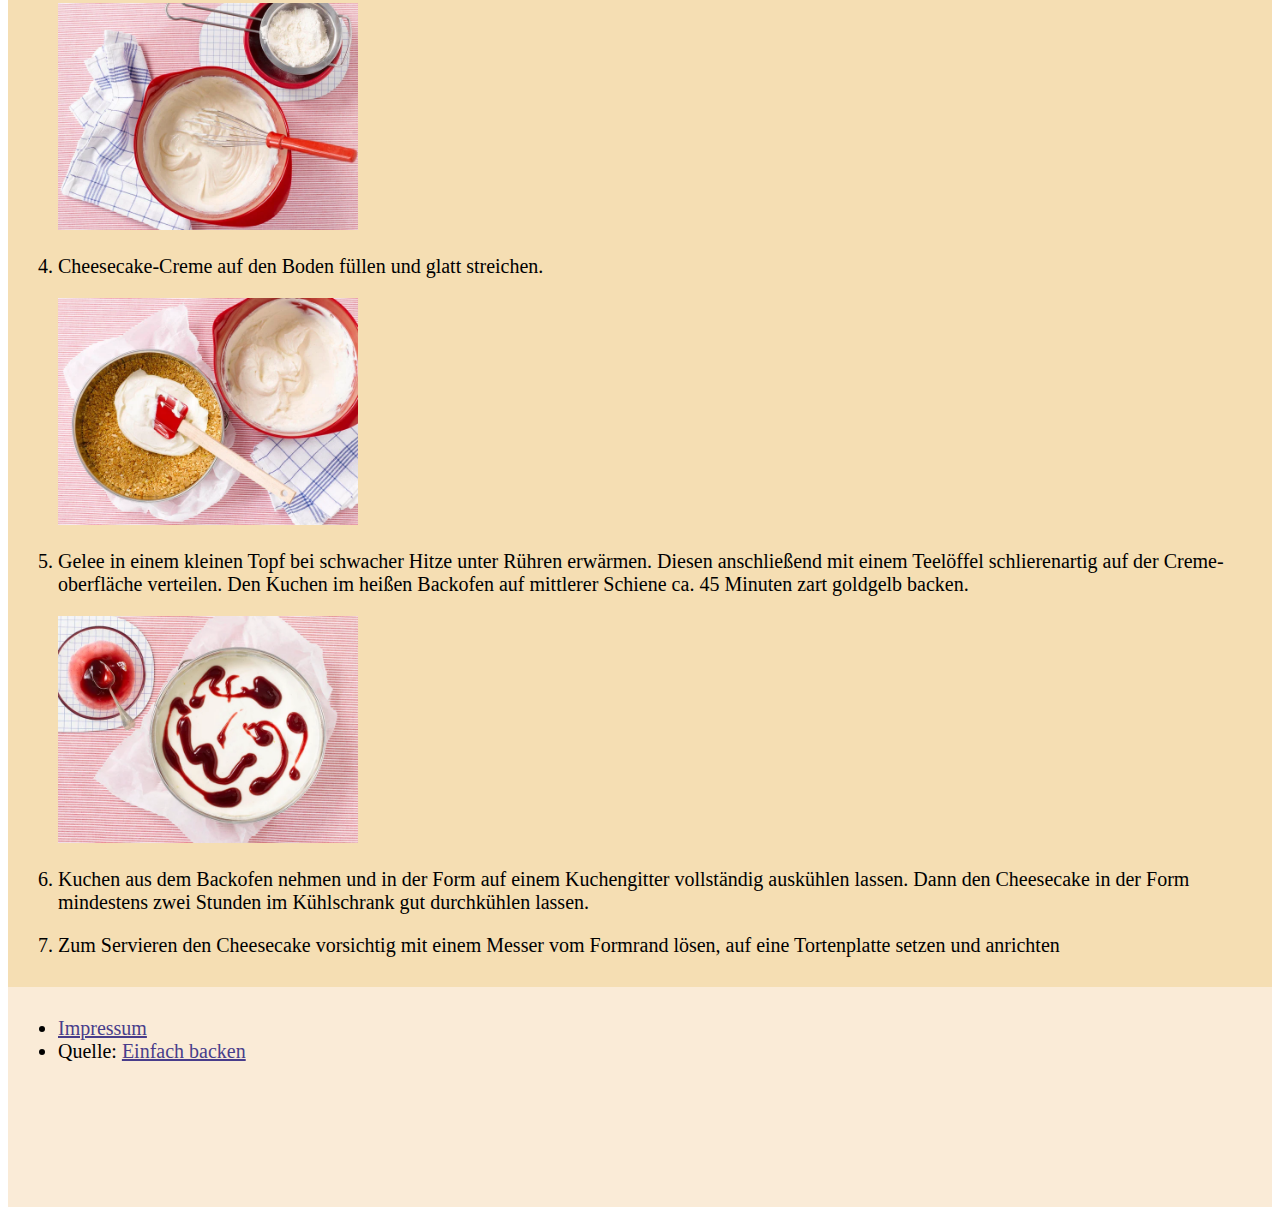
<file: lesson-04/vorlage/rezept/index.html>
<!DOCTYPE html>
<html lang="de">
  <head>
    <title>American Cheesecake - so cremig und lecker</title>
    <link rel="stylesheet" href="css/styles.css" />
  </head>
  <body>
    <header>
      <h2>Cremig lecker</h2>
      <h1><span class="text-blue">Ame</span><span class="text-white">ri</span><span class="text-red">can</span> Cheesecake</h1>

      <img
        src="imgs/cake.webp"
        alt="Ein super cremiger Käsekuchen nach New York Cheesecake Art mit einem Kirschgelee-Topping"
      />
    </header>

    <main>
      <ul>
        <li>Arbeitszeit: <strong>20 min.</strong></li>
        <li>Backen: <strong>45 min.</strong></li>
        <li>Kühlen: <strong>120 min.</strong></li>
        <li>Niveau: <strong>Mittel</strong></li>
      </ul>

      <p>
        Der New York
        <a href="https://de.wikipedia.org/wiki/K%C3%A4sekuchen">Cheesecake</a>
        ist schnell und einfach zu machen. Aber das ist nicht allein der Grund,
        warum ihn die Amerikaner so lieben.
        <em>Seine einzigartige Quarkcreme ist einfach ein Traum</em>.
      </p>

      <h2>Zutaten</h2>

      <h3>Für den Boden</h3>
      <ul>
        <li>
          <strong>1</strong> unbehandelte
          <a href="https://de.wikipedia.org/wiki/Zitrone">Zitrone</a>
        </li>
        <li>
          <strong>100 g</strong>
          <a href="https://de.wikipedia.org/wiki/Keks">Butterkekse</a>
        </li>
        <li>
          <strong>35 g</strong>
          <a href="https://de.wikipedia.org/wiki/Butter">Butter</a>
        </li>
      </ul>

      <h3>Für die Cheesecake-Creme</h3>
      <ul>
        <li><strong>300 g</strong> Frischkäse</li>
        <li><strong>500 g</strong> Sahnequark</li>
        <li><strong>1 Pck.</strong> Vanillezucker</li>
        <li><strong>120 g</strong> Zucker</li>
        <li><strong>50 g</strong> Mehl</li>
        <li><strong>3 EL</strong> Kirschgelee</li>
      </ul>

      <h2>Zubereitung</h2>

      <ol>
        <li>
          <p>
            Für den Boden Zitrone heiß abspülen, trocken reiben und die Schale
            fein abreiben. Butterkekse grob zerbröckeln und in einer
            Küchenmaschine oder einem Mixer fein zermahlen. Butter bei schwacher
            Hitze in einem Topf schmelzen lassen. Topf vom Herd ziehen,
            Keksbrösel sowie 1⁄2 TL Zitronen­schale zur Butter geben und
            gründlich ein­rühren. Alles mit den Händen oder den Knethaken des
            Handrührgeräts gleichmäßig krümelig durcharbeiten.
          </p>
          <img
            src="imgs/step1.jpg"
            alt="Gemahlene Butterkekse und eine ausgepresste Zitrone"
          />
        </li>
        <li>
          <p>
            Den Boden einer Springform (Ø 24–26 cm) mit Backpapier auslegen. Die
            Krümel­-Butter­-Mischung darin gleichmäßig verteilen und leicht
            andrücken. Ofen auf 180 Grad vorhei­zen (Umluft: 160).
          </p>
        </li>
        <li>
          <p>
            Für die Creme Zitrone halbieren und aus­pressen. Frischkäse,
            Sahnequark, 3 EL Zitro­nensaft, übrige Zitronenschale, Vanillezucker
            und Zucker in eine Rührschüssel geben. Mit einem Schneebesen oder
            Handrührgerät zu einer glatten Creme verquirlen. Mehl in ein feines
            Sieb geben, gleichmäßig über die Creme sieben und gründlich
            unterrühren.
          </p>
          <img
            src="imgs/step3.webp"
            alt="Cheesecake Creme wird in einer Schüssel angerührt"
          />
        </li>
        <li>
          <p>Cheesecake­-Creme auf den Boden füllen und glatt streichen.</p>
          <img
            src="imgs/step4.webp"
            alt="Creme wird auf den Keksboden in einer Springform gestrichen"
          />
        </li>
        <li>
          <p>
            Gelee in einem kleinen Topf bei schwacher Hitze unter Rühren
            erwärmen. Diesen anschließend mit einem Teelöffel schlierenartig auf
            der Creme­oberfläche verteilen. Den Kuchen im heißen Backofen auf
            mittlerer Schiene ca. 45 Minuten zart goldgelb backen.
          </p>
          <img
            src="imgs/step5.webp"
            alt="Kirschgelee wird auf der Creme mit einem Löffel verteilt"
          />
        </li>
        <li>
          <p>
            Kuchen aus dem Backofen nehmen und in der Form auf einem
            Kuchengitter vollständig auskühlen lassen. Dann den Cheesecake in
            der Form mindestens zwei Stunden im Kühl­schrank gut durchkühlen
            lassen.
          </p>
        </li>
        <li>
          <p>
            Zum Servieren den Cheesecake vorsichtig mit einem Messer vom
            Formrand lösen, auf eine Tortenplatte setzen und anrichten
          </p>
        </li>
      </ol>
    </main>

    <footer>
      <ul>
        <li><a href="impressum.html">Impressum</a></li>
        <li>
          Quelle:
          <a
            href="https://www.einfachbacken.de/rezepte/american-cheesecake-so-cremig-und-lecker "
            >Einfach backen</a
          >
        </li>
      </ul>
    </footer>
  </body>
</html>
</file>
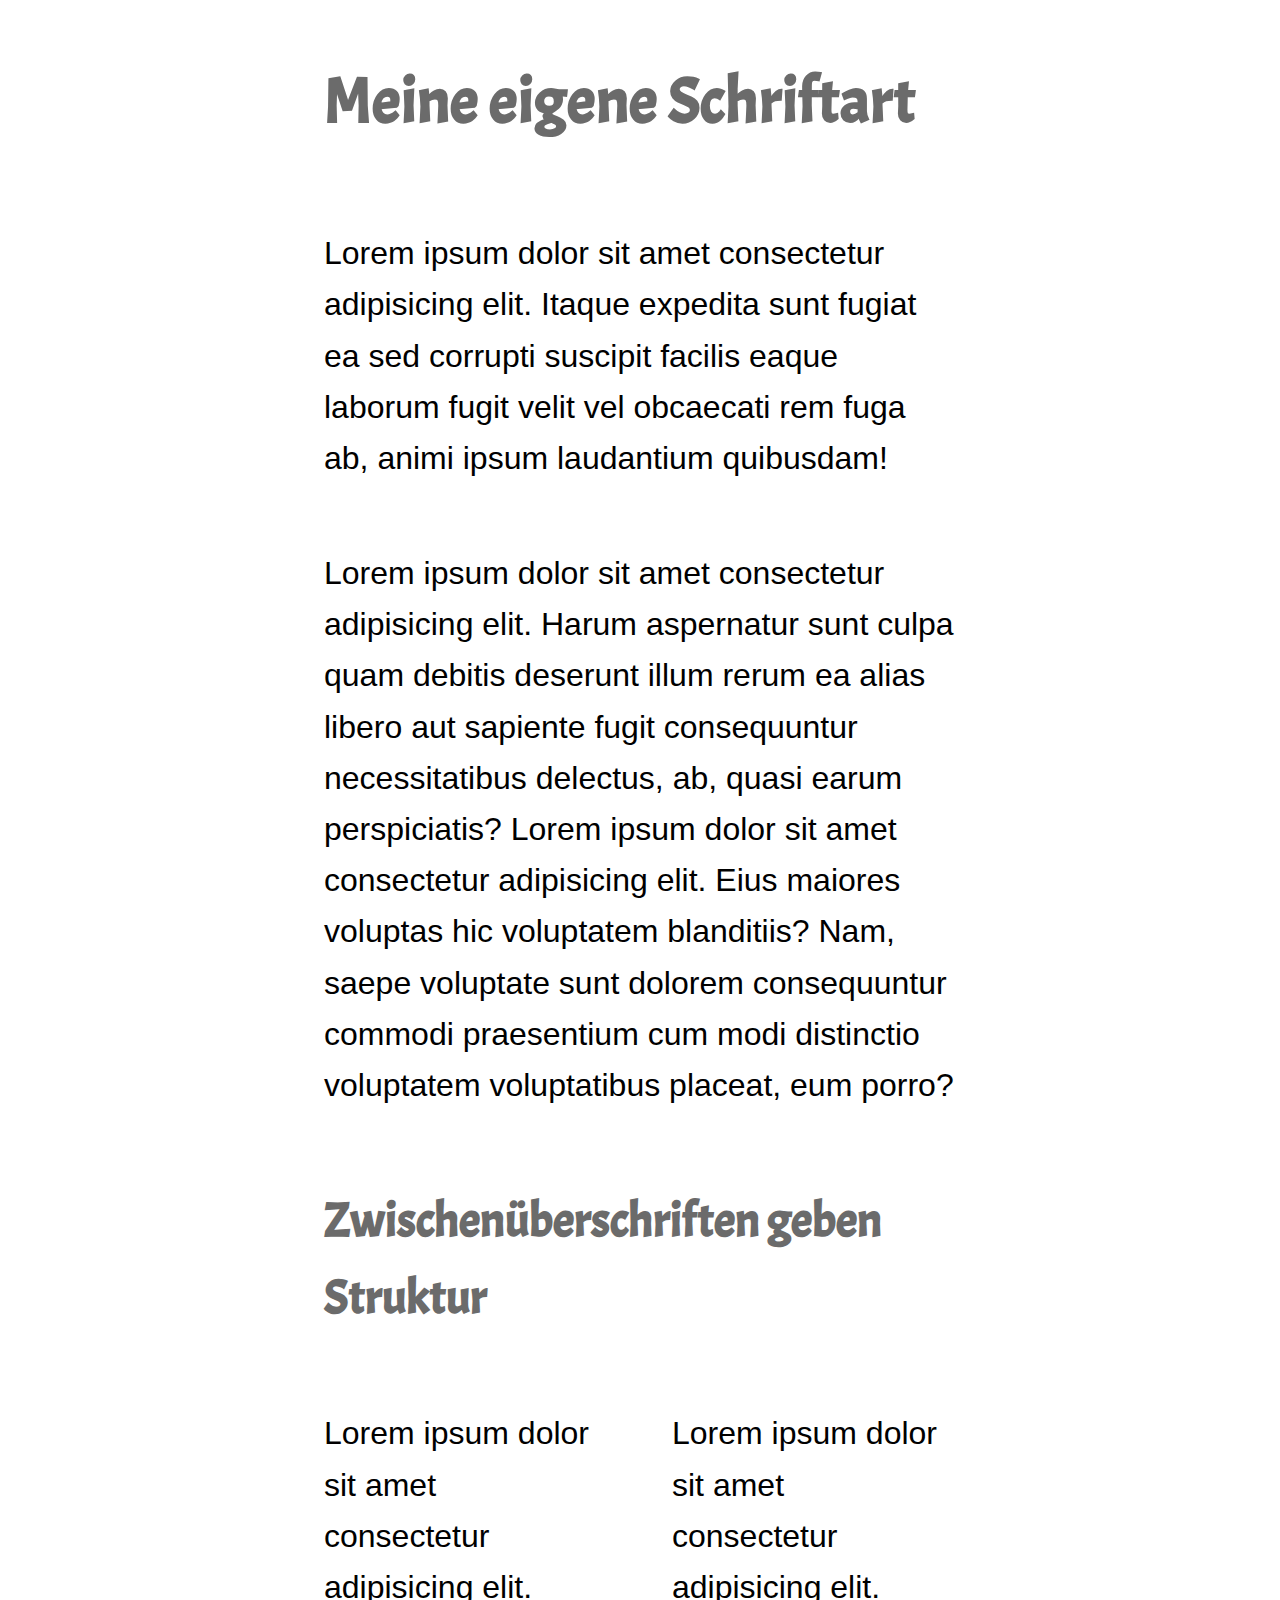
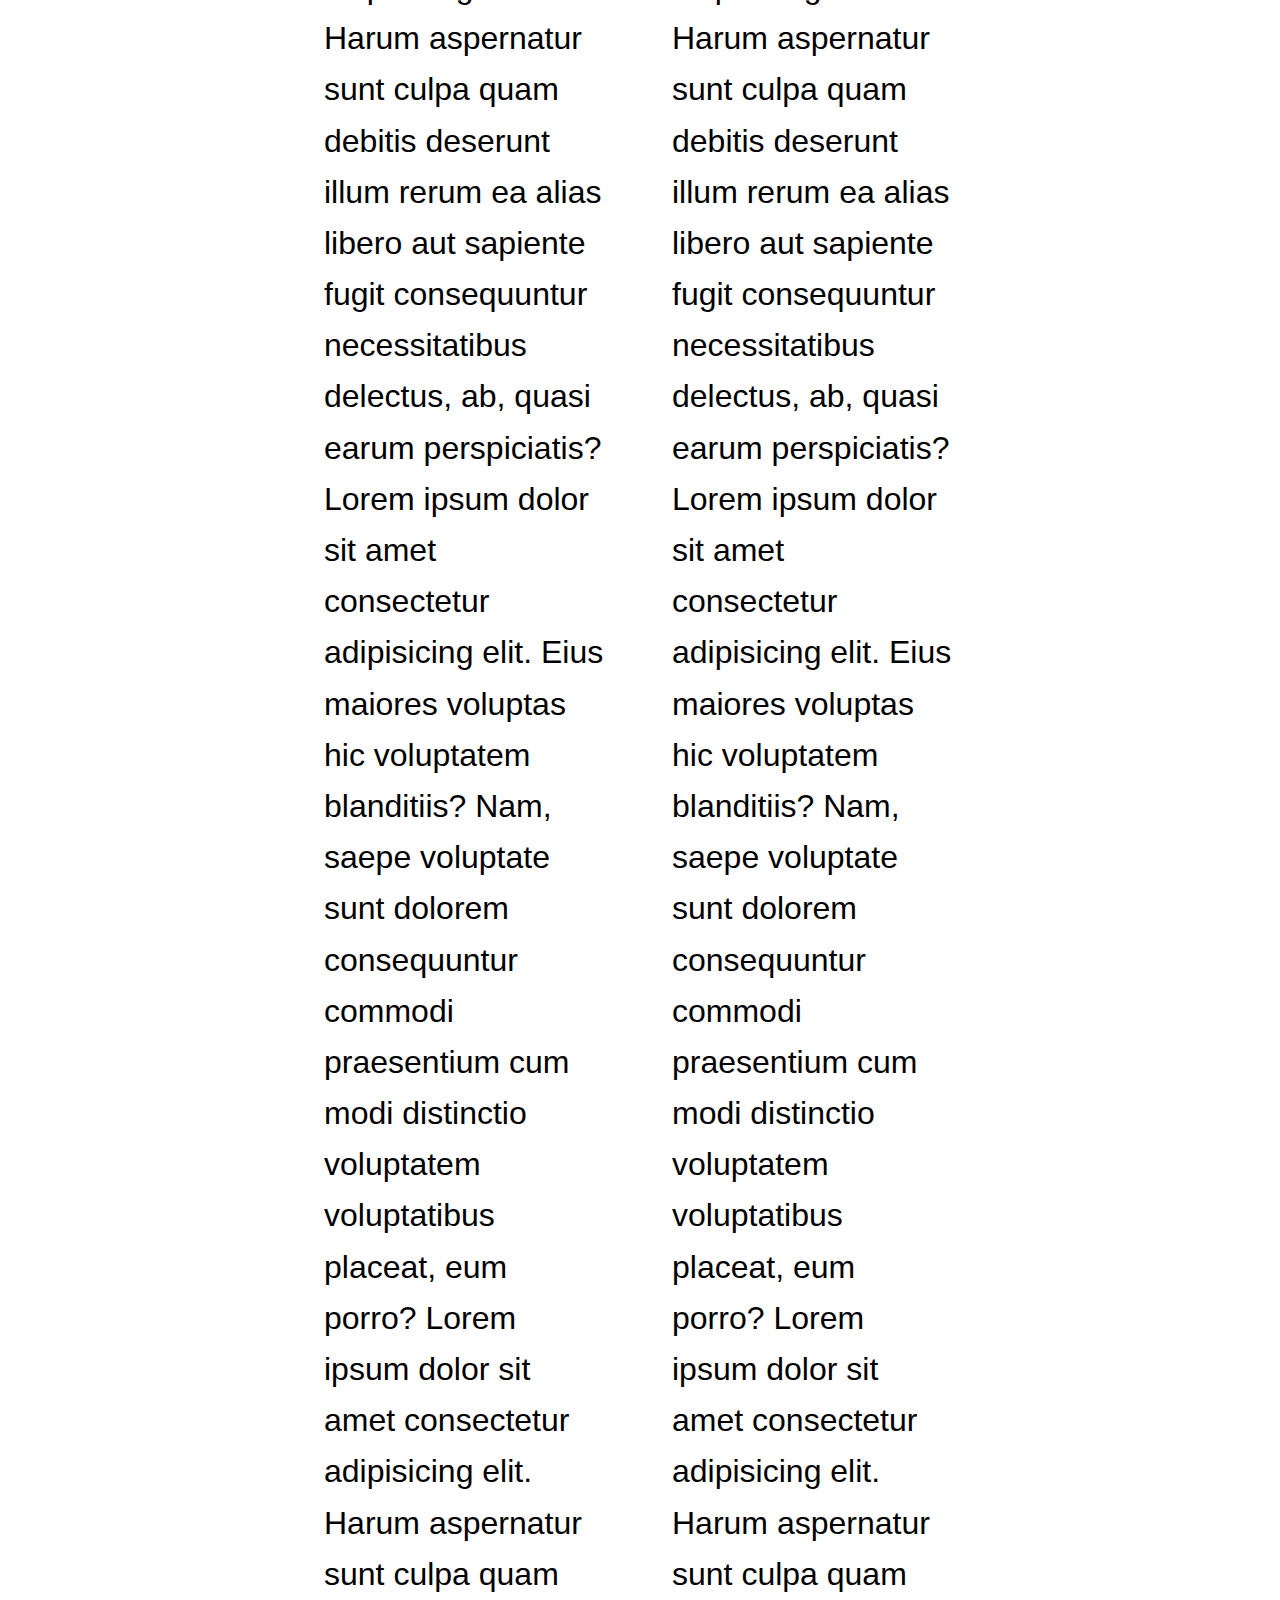
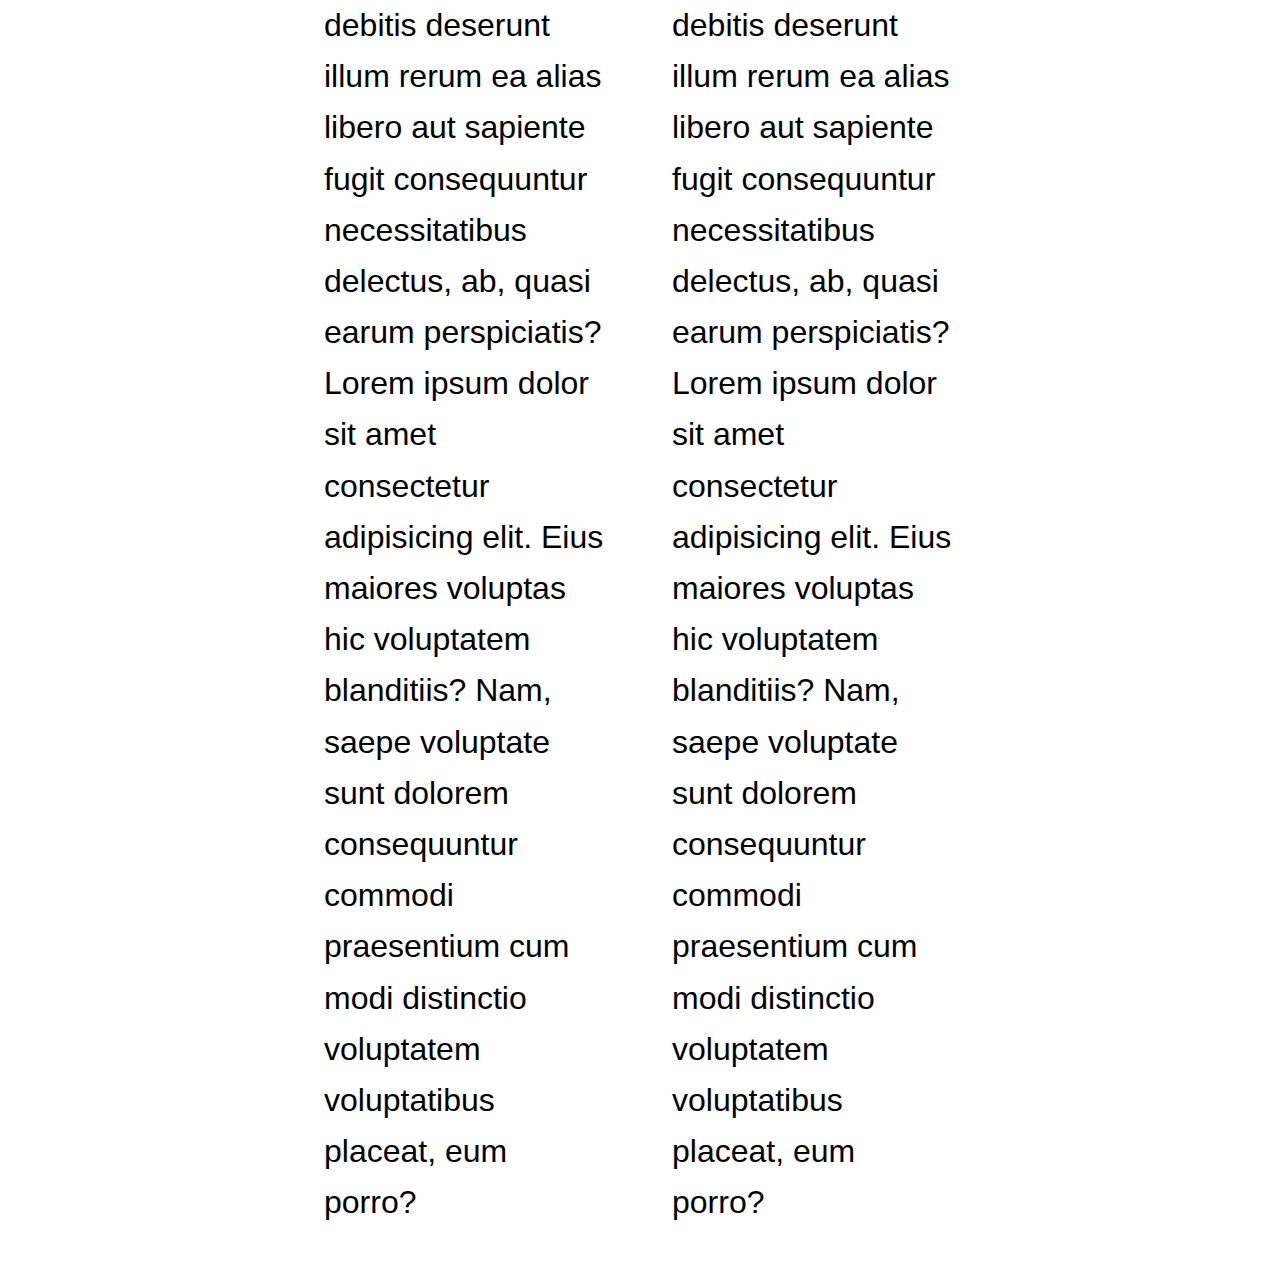
<file: lesson-05/live-coding/fonts/index.html>
<!DOCTYPE html>
<html lang="en">
  <head>
    <meta charset="UTF-8" />
    <meta name="viewport" content="width=device-width, initial-scale=1.0" />
    <title>Web Fonts</title>

    <link
      rel="stylesheet"
      href="https://necolas.github.io/normalize.css/8.0.1/normalize.css"
    />

    <link rel="preconnect" href="https://fonts.bunny.net" />
    <link
      href="https://fonts.bunny.net/css?family=acme:400|hind-guntur:300"
      rel="stylesheet"
    />

    <link rel="stylesheet" href="style.css" />
  </head>

  <body>
    <div class="content">
      <h1>Meine eigene Schriftart</h1>

      <p>
        Lorem ipsum dolor sit amet consectetur adipisicing elit. Itaque expedita
        sunt fugiat ea sed corrupti suscipit facilis eaque laborum fugit velit
        vel obcaecati rem fuga ab, animi ipsum laudantium quibusdam!
      </p>
      <p>
        Lorem ipsum dolor sit amet consectetur adipisicing elit. Harum
        aspernatur sunt culpa quam debitis deserunt illum rerum ea alias libero
        aut sapiente fugit consequuntur necessitatibus delectus, ab, quasi earum
        perspiciatis? Lorem ipsum dolor sit amet consectetur adipisicing elit.
        Eius maiores voluptas hic voluptatem blanditiis? Nam, saepe voluptate
        sunt dolorem consequuntur commodi praesentium cum modi distinctio
        voluptatem voluptatibus placeat, eum porro?
      </p>
      <h2>Zwischenüberschriften geben Struktur</h2>
      <div class="col">
        <p>
          Lorem ipsum dolor sit amet consectetur adipisicing elit. Harum
          aspernatur sunt culpa quam debitis deserunt illum rerum ea alias
          libero aut sapiente fugit consequuntur necessitatibus delectus, ab,
          quasi earum perspiciatis? Lorem ipsum dolor sit amet consectetur
          adipisicing elit. Eius maiores voluptas hic voluptatem blanditiis?
          Nam, saepe voluptate sunt dolorem consequuntur commodi praesentium cum
          modi distinctio voluptatem voluptatibus placeat, eum porro? Lorem
          ipsum dolor sit amet consectetur adipisicing elit. Harum aspernatur
          sunt culpa quam debitis deserunt illum rerum ea alias libero aut
          sapiente fugit consequuntur necessitatibus delectus, ab, quasi earum
          perspiciatis? Lorem ipsum dolor sit amet consectetur adipisicing elit.
          Eius maiores voluptas hic voluptatem blanditiis? Nam, saepe voluptate
          sunt dolorem consequuntur commodi praesentium cum modi distinctio
          voluptatem voluptatibus placeat, eum porro?
        </p>
      </div>
      <div class="col">
        <p>
          Lorem ipsum dolor sit amet consectetur adipisicing elit. Harum
          aspernatur sunt culpa quam debitis deserunt illum rerum ea alias
          libero aut sapiente fugit consequuntur necessitatibus delectus, ab,
          quasi earum perspiciatis? Lorem ipsum dolor sit amet consectetur
          adipisicing elit. Eius maiores voluptas hic voluptatem blanditiis?
          Nam, saepe voluptate sunt dolorem consequuntur commodi praesentium cum
          modi distinctio voluptatem voluptatibus placeat, eum porro? Lorem
          ipsum dolor sit amet consectetur adipisicing elit. Harum aspernatur
          sunt culpa quam debitis deserunt illum rerum ea alias libero aut
          sapiente fugit consequuntur necessitatibus delectus, ab, quasi earum
          perspiciatis? Lorem ipsum dolor sit amet consectetur adipisicing elit.
          Eius maiores voluptas hic voluptatem blanditiis? Nam, saepe voluptate
          sunt dolorem consequuntur commodi praesentium cum modi distinctio
          voluptatem voluptatibus placeat, eum porro?
        </p>
      </div>
    </div>
  </body>
</html>
</file>
<file: lesson-03/hausaufgabe/css/styles.css>
body {
  font-size: 20px;
}

header {
  background-color: #b2c9df;
  padding: 10px;
}

main {
  background-color: wheat;
  padding: 10px;
}

footer {
  background-color: antiquewhite;
  height: 200px;
  padding: 10px;
}

h1 {
  color: white;
}

h2,
h3,
a {
  color: darkslateblue;
}

img {
  width: 300px;
}
</file>
<file: lesson-03/live-coding/css/styles.css>
li {
  color: deeppink;
}
a {
  color: green;
  background-color: aquamarine;
  font-size: 150%;
}
span {
  color: red;
}
div {
  background-color: lightblue;
}
</file>
<file: lesson-08/live-coding/styles.css>
* {
  box-sizing: border-box;
}

body {
  background-color: #020813;
  color: #ffffff;
  font-family: "OSwald", sans-serif;
  font-size: 24px;
  line-height: 1.6;
}

ul li {
  flex: 1;
  text-align: center;
  cursor: pointer;
}

ul li:hover,
ul li.active {
  color: #2791ce;
}

main {
  padding: 24px;
  color: #bbb;
  max-width: 1200px;
  margin: auto;
}

ul {
  width: 100%;
  margin: 0;
  padding: 24px 0;
  list-style-type: none;
  display: flex;
  flex-direction: row; /* <--- default value */
}

nav {
  background-image: url("https://images.unsplash.com/photo-1590605417242-c345d9365941?ixlib=rb-1.2.1&ixid=eyJhcHBfaWQiOjEyMDd9&auto=format&fit=crop&w=1950&h=350&q=80");
  background-size: cover;
  display: flex;
  align-items: center;
  height: 150px; /* <-- zu flach in kleinen screens */
}

@media (max-width: 910px) {
  ul {
    flex-direction: column;
  }

  nav {
    height: auto;
  }

  /* ... weitere CSS Regeln */
}

@media (max-width: 599px) {
  body {
    background-color: red;
  }
}
</file>
<file: lesson-08/vorlagen/styles.css>
* {
  box-sizing: border-box;
}

body {
  background-color: #020813;
  color: #ffffff;
  font-family: "OSwald", sans-serif;
  font-size: 24px;
  line-height: 1.6;
}

ul li {
  flex: 1;
  text-align: center;
  cursor: pointer;
}

ul li:hover,
ul li.active {
  color: #2791ce;
}

main {
  padding: 24px;
  color: #bbb;
  max-width: 1200px;
  margin: auto;
}

ul {
  width: 100%;
  margin: 0;
  padding: 24px 0;
  list-style-type: none;
  display: flex;
  flex-direction: row; /* <--- default value */
}

nav {
  background-image: url("https://images.unsplash.com/photo-1590605417242-c345d9365941?ixlib=rb-1.2.1&ixid=eyJhcHBfaWQiOjEyMDd9&auto=format&fit=crop&w=1950&h=350&q=80");
  background-size: cover;
  display: flex;
  align-items: center;
  height: 150px; /* <-- zu flach in kleinen screens */
}

/* 0 - 910px - tablet */
@media (max-width: 910px) {
  /* css regeln */
  ul {
    flex-direction: column;
  }

  nav {
    height: auto;
  }
}

/* 0-599px - mobile view */
@media (max-width: 599px) {
  .large-nav {
    display: none;
  }
}
</file>
<file: lesson-10/live-coding/styles.css>
html {
  font-family: "Baloo Chettan 2", cursive;
  color: #ffffff;
}

.main {
  background: #44fffb;
  height: 100vh;
  display: flex;
  gap: 20px;
  flex-direction: column;
  align-items: center;
  justify-content: center;
}

button {
  border: 4px solid;
  border-radius: 20px;
  color: #ffffff;
  background-color: transparent;
  overflow: hidden;
  position: relative;
  font-size: 50px;
  padding: 20px 40px;
  cursor: pointer;
  transition: all 0.4s ease-in-out;

  animation: waber 2s ease-in-out infinite alternate;
}

button:focus {
  outline: 0;
}

button:after {
  background: #ffffff;
  content: "";
  height: 155px;
  left: -85px;
  opacity: 0.2;
  position: absolute;
  top: -30px;
  transform: rotate(35deg);
  transition: all 550ms cubic-bezier(0.19, 1, 0.22, 1);
  width: 50px;
  z-index: 10;
}

button:hover:after {
  left: 130%;
  transition: all 550ms cubic-bezier(0.19, 1, 0.22, 1);
}

@keyframes waber {
  from {
    transform: scale(1) rotate(0deg);
  }

  to {
    transform: scale(2.1) rotate(23deg);
  }
}
</file>
<file: lesson-04/live-coding/rezept/css/styles.css>
body {
  font-size: 20px;
}

header {
  background-color: #a1c2e1;
  padding: 10px;
}

main {
  background-color: wheat;
  padding: 10px;
}

footer {
  background-color: antiquewhite;
  height: 200px;
  padding: 10px;
}

h1 {
  color: white;
}

h2,
h3,
a {
  color: darkslateblue;
}

img {
  width: 300px;
}

.blue {
  color: blue;
}

.white {
  color: white;
}

.rot {
  color: red;
}
</file>
<file: lesson-04/start/rezept/css/styles.css>
body {
  font-size: 20px;
}

header {
  background-color: #a1c2e1;
  padding: 10px;
}

main {
  background-color: wheat;
  padding: 10px;
}

footer {
  background-color: antiquewhite;
  height: 200px;
  padding: 10px;
}

h1 {
  color: white;
}

h2,
h3,
a {
  color: darkslateblue;
}

img {
  width: 300px;
}

span {
  color: blue;
}
</file>
<file: lesson-04/vorlage/rezept/css/styles.css>
body {
  font-size: 20px;
}

header {
  background-color: #a1c2e1;
  padding: 10px;
}

main {
  background-color: wheat;
  padding: 10px;
}

footer {
  background-color: antiquewhite;
  height: 200px;
  padding: 10px;
}

h1 {
  color: white;
}

h2,
h3,
a {
  color: darkslateblue;
}

img {
  width: 300px;
}

.text-blue {
  color: blue;
}

.text-red {
  color: red;
}

.text-white {
  color: white;
}
</file>
<file: lesson-05/live-coding/fonts/style.css>
* {
  box-sizing: border-box;
}

html {
  font-size: 32px;
  line-height: 1.6;
}

h1,
h2 {
  color: #6b6b6b;
  font-family: "Acme", sans-serif;
}

.content {
  margin: auto;
  width: 50%;
  display: flex;
  flex-wrap: wrap;
  font-family: "Hind Guntur", sans-serif;
}

.content * {
  flex-basis: 100%;
}

.content .col {
  flex-basis: 50%;
  padding: 0 1em;
}

.content .col:nth-child(odd) {
  padding-left: 0;
}

.content .col:nth-child(even) {
  padding-right: 0;
}
</file>
